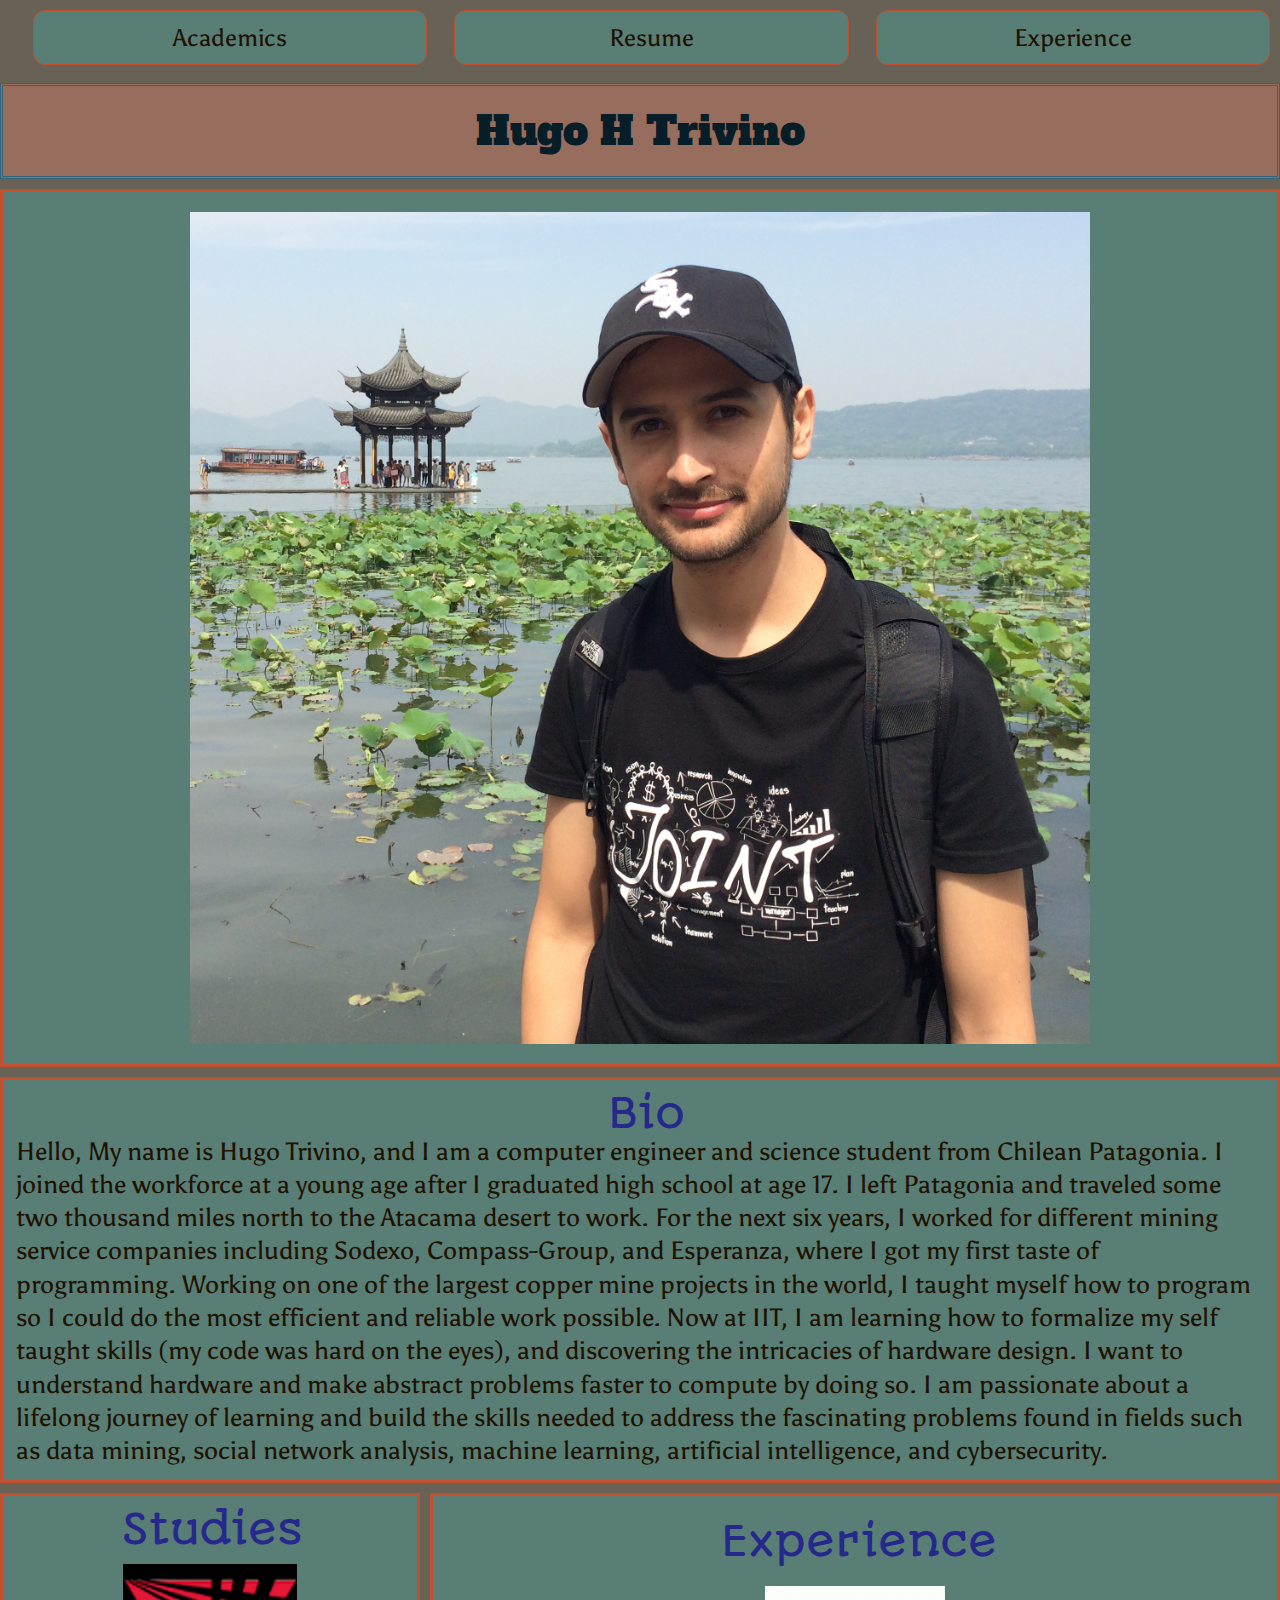
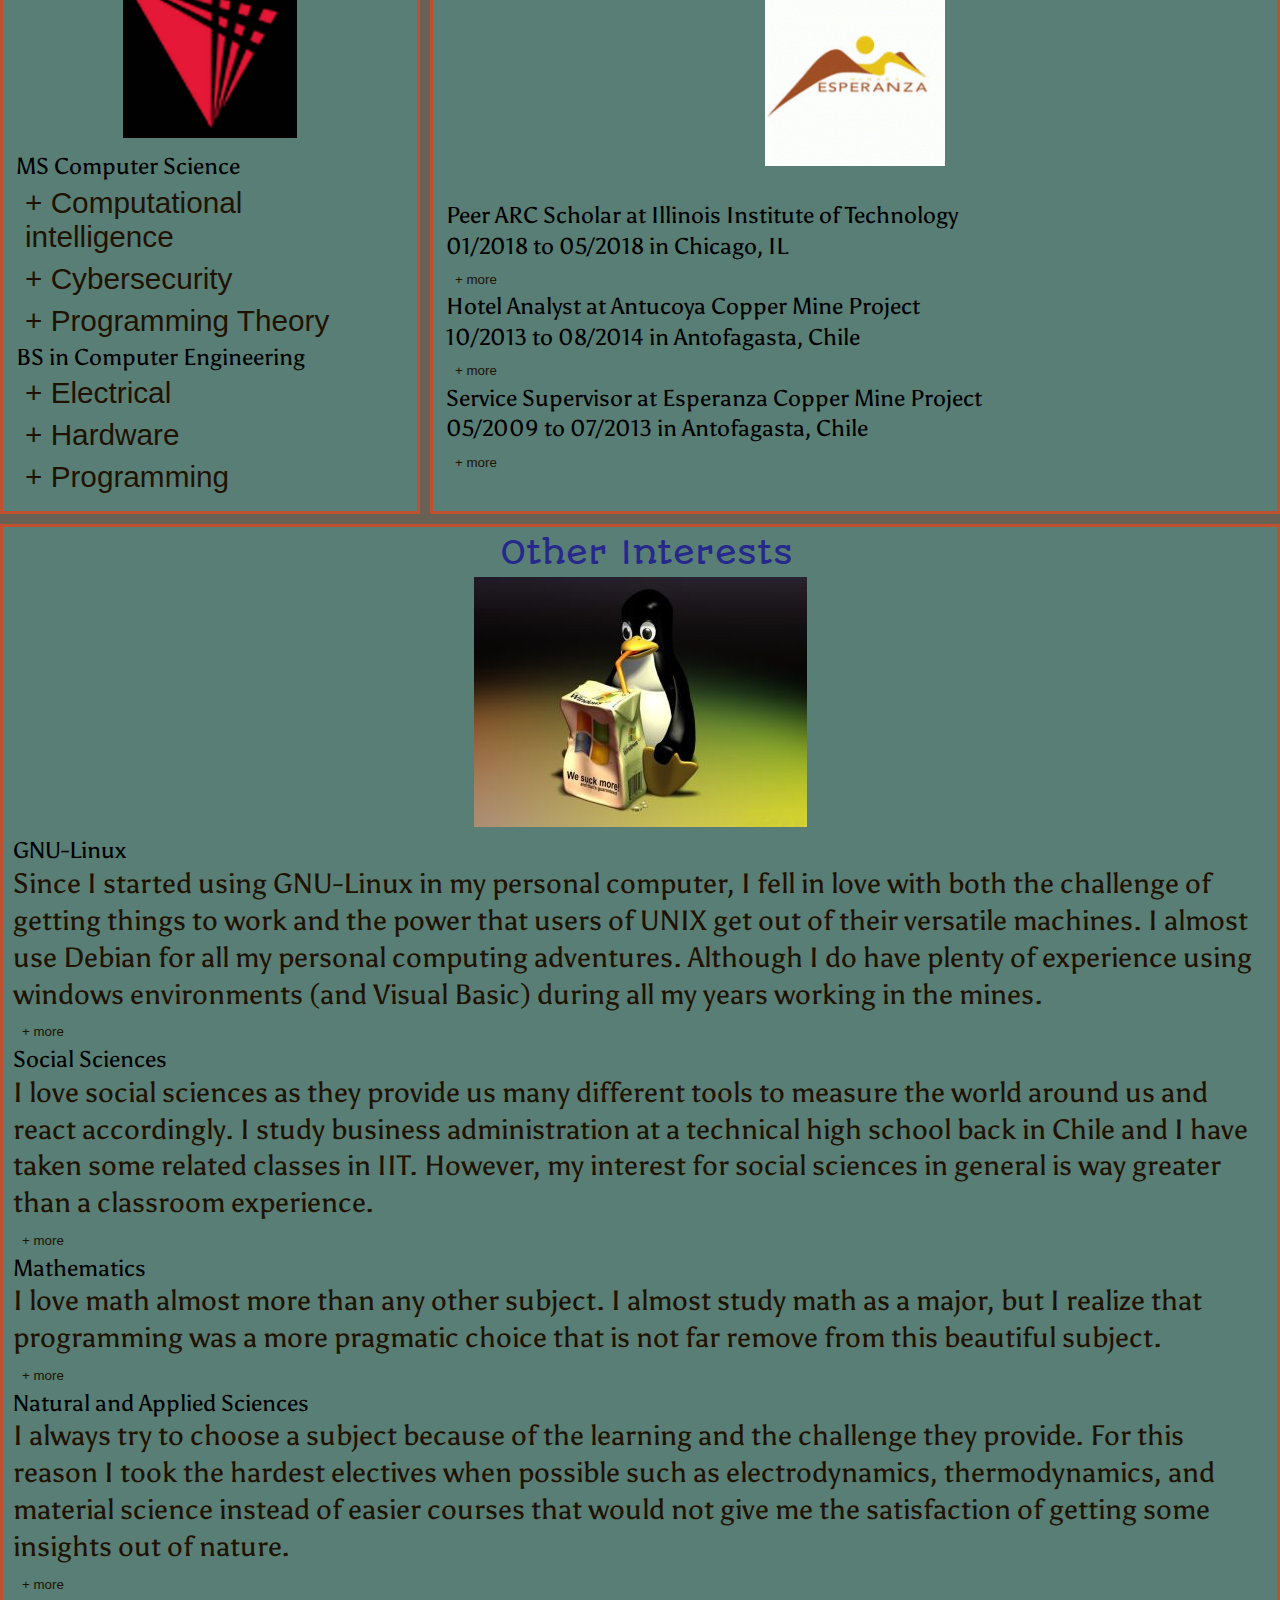
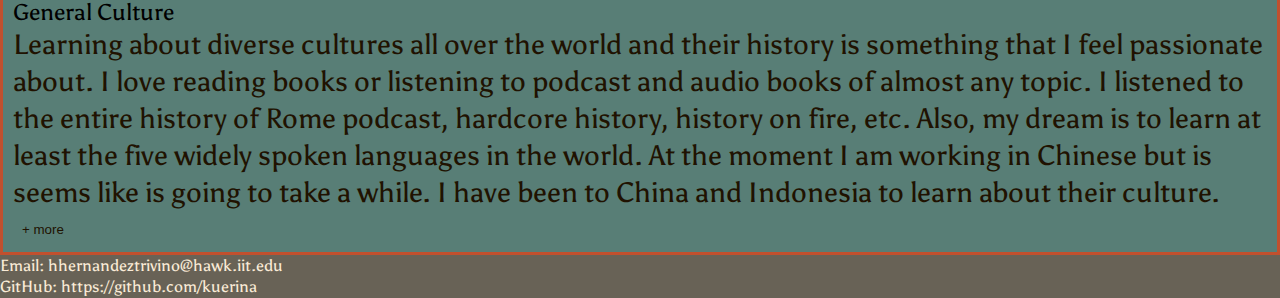
<file: index.html>
<!DOCTYPE html >
<html lang="en" id="contenido">
<head>
  <meta charset="utf-8" />
  <title>Hugo H Trivino</title>
  <meta name="viewport" content="width=device-width, initial-scale=1.0,shrink-to-fit=no" />
  <link rel="stylesheet" type="text/css" media="screen" href="screen.css" />
  <link href="https://fonts.googleapis.com/css?family=Asul" rel="stylesheet" />
  <link href="https://fonts.googleapis.com/css?family=Autour+One"
  rel="stylesheet" />
  <link href="https://fonts.googleapis.com/css?family=Alfa+Slab+One"
  rel="stylesheet" />
</head>
<body>
        <header>
                <nav id="navigation">
                    <ul>
                        <li><a id="nav-abo" href="academics/">Academics</a></li>
                        <li><a id="nav-pro" href="#resume">Resume</a></li>
                        <li><a id="nav-con" href="experience/">Experience</a></li>
                    </ul>
                </nav>
            </header>
    <main >
      <h1 > Hugo H Trivino </h1>    
    </main>  
  <article id="resume">
    <section id="biopic">
      <img src="westlake.jpg" alt="Picture in Hangzhou" id="biopicture" />
    </section>
    <section id="bio"> 
      <h2>Bio</h2>
      <p>
        Hello, My name is Hugo Trivino, and I am a computer engineer and science
        student from Chilean Patagonia. I joined the workforce at a young age
        after I graduated high school at age 17. I left Patagonia and traveled
        some two thousand miles north to the Atacama desert to work. For the
        next six years, I worked for different mining service companies
        including Sodexo, Compass-Group, and Esperanza, where I got my first
        taste of programming. Working on one of the largest copper mine projects
        in the world, I taught myself how to program so I could do the most
        efficient and reliable work possible. Now at IIT, I am learning how to
        formalize my self taught skills (my code was hard on the eyes), and
        discovering the intricacies of hardware design. I want to understand
        hardware and make abstract problems faster to compute by doing so. I am
        passionate about a lifelong journey of learning and build the skills
        needed to address the fascinating problems found in fields such as data
        mining, social network analysis, machine learning, artificial
        intelligence, and cybersecurity.  
      </p>
    </section>
    <section id="studies">
      <h2>Studies</h2>
        <img src="iit.jpg" alt="Logo of school" id="school-logo" />
        <ol id="study-list">
          <li>MS Computer Science</li>
          <li>
            <button class="collapsible">+ Computational intelligence</button>
            <ul class="content">
                <li>Data Mining</li>
                <li>Online network analysis</li>
                <li>Machine Learning</li>
                <li>Natural language processing</li>
                <li>Engineering electronics</li>
            </ul>
            <button class="collapsible">+ Cybersecurity</button>
            <ul class="content">
                <li>Computer Networks</li>
                <li>Advanced Computer Security</li>
            </ul>
            <button class="collapsible">+ Programming Theory</button>
            <ul class="content">
                <li>Theory of computation</li>
                <li>Advance designed and analysis of algorithms</li>
                <li>Parallel and Distributed Processing</li>
            </ul>
          </li>
          <li>BS in Computer Engineering</li>
          <li>
              <button class="collapsible">+ Electrical</button>
              <ul class="content">
                  <li>Circuit analysis I</li>
                  <li>Circuit analysis II</li>
                  <li>Digital systems series</li>
                  <li>Electrodynamics</li>
                  <li>Engineering electronics</li>
              </ul>
              <button class="collapsible">+ Hardware</button>
              <ul class="content">
                  <li>Digital Systems</li>
                  <li>Digital Computers and Computing</li>
                  <li>Microcomputers and Embedded Computing Systems</li>
                  <li>Computer Organization and Design</li>
                  <li>VLSI Design</li>
              </ul>
              <button class="collapsible">+ Programming</button>
              <ul class="content">
                  <li>Object-Oriented Programming I, II</li>
                  <li>Data Structures and Algorithms</li>
                  <li>Systems Programming</li>
                  <li>Database Organization</li>
                  <li>Introduction to Algorithms</li>
                  <li>Operating Systems</li>
              </ul>
          </li>
        </ol>
    </section>
    <section  id="experience" >
      <h2 >Experience</h2>
      <img src="esperanza.gif" alt="Logo of school" id="esperanza-logo" />
      <ol>
        <li>Peer ARC Scholar at Illinois Institute of Technology
            <pre></pre>01/2018 to 05/2018 in Chicago, IL
          <button class="collapsible">+ more</button>
          <ul class="content">
              <li>Tutoring electrical and computer engineer students in topics such as circuit analysis, digital systems design, and computer architecture.</li>
              <li>Tutoring computer science students in topics such as data
              structures, system programming, object-oriented programming, etc.</li>
          </ul>
        </li>
        <li>Hotel Analyst at Antucoya Copper Mine Project 
          <pre></pre>10/2013 to 08/2014 in Antofagasta, Chile    
            <button class="collapsible">+ more</button>
            <ul class="content">
                <li>Analyzed the processes required to manage a mining camp for over four thousand workers and coded as a solo programmer an innovative solution using Visual Basic. The application created manage transactions, documentation and billing for over fifty different client companies. This application still in use today.</li>
                <li>Program application also helped control documentation flow to manage the monthly bills, as well as the hotel management system during Antucoya copper mine project.</li>
                <li>Worked in a camp with over 4,000 workers and over fifty different firms, and calculated bills for each firm for hospitality services.</li>
                <li>Worked in conjunction with labor relations and human resources departments of over fifty companies to coordinate occupation during project</li>
            </ul>
        </li>
        <li>Service Supervisor at Esperanza Copper Mine Project
            <pre></pre>05/2009 to 07/2013 in Antofagasta, Chile    
            <button class="collapsible">+ more</button>
            <ul class="content">
                <li>Audit contractual partner company and applying fines when contract was breached.</li>
                <li>Effective decision making under pressure in plant shutdown contingency in which about 1200 extra workers needed services in a timely manner.</li>
                <li>Collaborate in the reception of new installations creating and reviewing a checklist of legal and practical requirements.</li>
                <li>Coordinate and supervise food services for a population of
                up to five four thousand workers.</li>
                <li>Authorize payments and coordinate services in the areas of transportation, food, maintenance, and cleaning of installations of the mine camp.</li>
            </ul>
        </li>
      </ol>
    </section>
    <section  id="skills">
      <h2>Other Interests</h2>
      <img src="linux.jpg" alt="Logo of school" id="linux-logo" />
      <ol>
          <li>GNU-Linux
              <p>Since I started using GNU-Linux in my personal computer, I fell
              in love with both the challenge of getting things to work and the
              power that users of UNIX get out of their versatile machines. I
              almost use Debian for all my personal computing adventures.
              Although I do have plenty of experience using windows environments
              (and Visual Basic) during all my years working in the mines.
              </p>
              <button class="collapsible">+ more</button>
              <ul class="content">
                  <li>Course: System Programming</li>
                  <li>Course: Operating Systems</li>
                  <li>Experience: Just using it everyday</li>
              </ul>
            </li>
          <li>Social Sciences 
            <p>I love social sciences as they provide us many different tools to
            measure the world around us and react accordingly. I study business
            administration at a technical high school back in Chile and I have
            taken some related classes in IIT. However, my interest for social
            sciences in general is way greater than a classroom experience.
            </p>
            <button class="collapsible">+ more</button>
            <ul class="content">
                <li>Course: Introduction to Economics</li>
                <li>Course: Regional Economical Development</li>
                <li>Course: Social Inequality</li>
            </ul>
          </li>
          <li>Mathematics
              <p>I love math almost more than any other subject. I almost study
              math as a major, but I realize that programming was a more
              pragmatic choice that is not far remove from this beautiful
              subject.
              </p>
              <button class="collapsible">+ more</button>
              <ul class="content">
                  <li>Course: Differential Calculus</li>
                  <li>Course: Integral Calculus</li>
                  <li>Course: Differential Equations</li>
                  <li>Course: Multivariate Calculus</li>
                  <li>Course: Discrete Mathematics</li>
                  <li>Course: Probability and Statistics for Engineers</li>
                  <li>Course: Matrix Algebra and Complex Variables</li>
              </ul>
          </li>
          <li><h3>Natural and Applied Sciences</h3>
              <p>I always try to choose a subject because of the learning and the
              challenge they provide. For this reason I took the hardest electives when
              possible such as electrodynamics, thermodynamics, and material
              science instead of easier courses that would not give me the
              satisfaction of getting some insights out of nature.
              </p>
              <button class="collapsible">+ more</button>
              <ul class="content">
                  <li>Course: Material Science</li>
                  <li>Course: General Chemistry</li>
                  <li>Course: Thermodynamics</li>
                  <li>Course: Mechanics</li>
                  <li>Course: Electricity and Magnetism</li>
                  <li>Course: Modern Physics</li>
                  <li>Course: Electrodynamics</li>
              </ul>
          </li>
          <li>General Culture 
              <p>Learning about diverse cultures all over the world and their
              history is something that I feel passionate about. I love reading
              books or listening to podcast and audio books of almost any topic.
              I listened to the entire history of Rome podcast, hardcore
              history, history on fire, etc. Also, my dream is to learn at least
              the five widely spoken languages in the world. At the moment I am
              working in Chinese but is seems like is going to take a while. I
              have been to China and Indonesia to learn about their culture.
              </p>
              <button class="collapsible">+ more</button>
              <ul class="content">
                  <li>Course: Introduction to Chinese Language (in China)</li>
                  <li>Course: Intensive Chinese Language Program (In China)</li>
                  <li>Course: Chinese Culture (In China)</li>
                  <li>Language: Native In Spanish</li>
              </ul>
            </li>
        </ol>
    </section>
    <script src="./main.js" ></script>
  </article>
  <footer>
    <li>Email: hhernandeztrivino@hawk.iit.edu </li>
    <li>GitHub: https://github.com/kuerina </li>
  </footer>
</body>
</html>
</file>
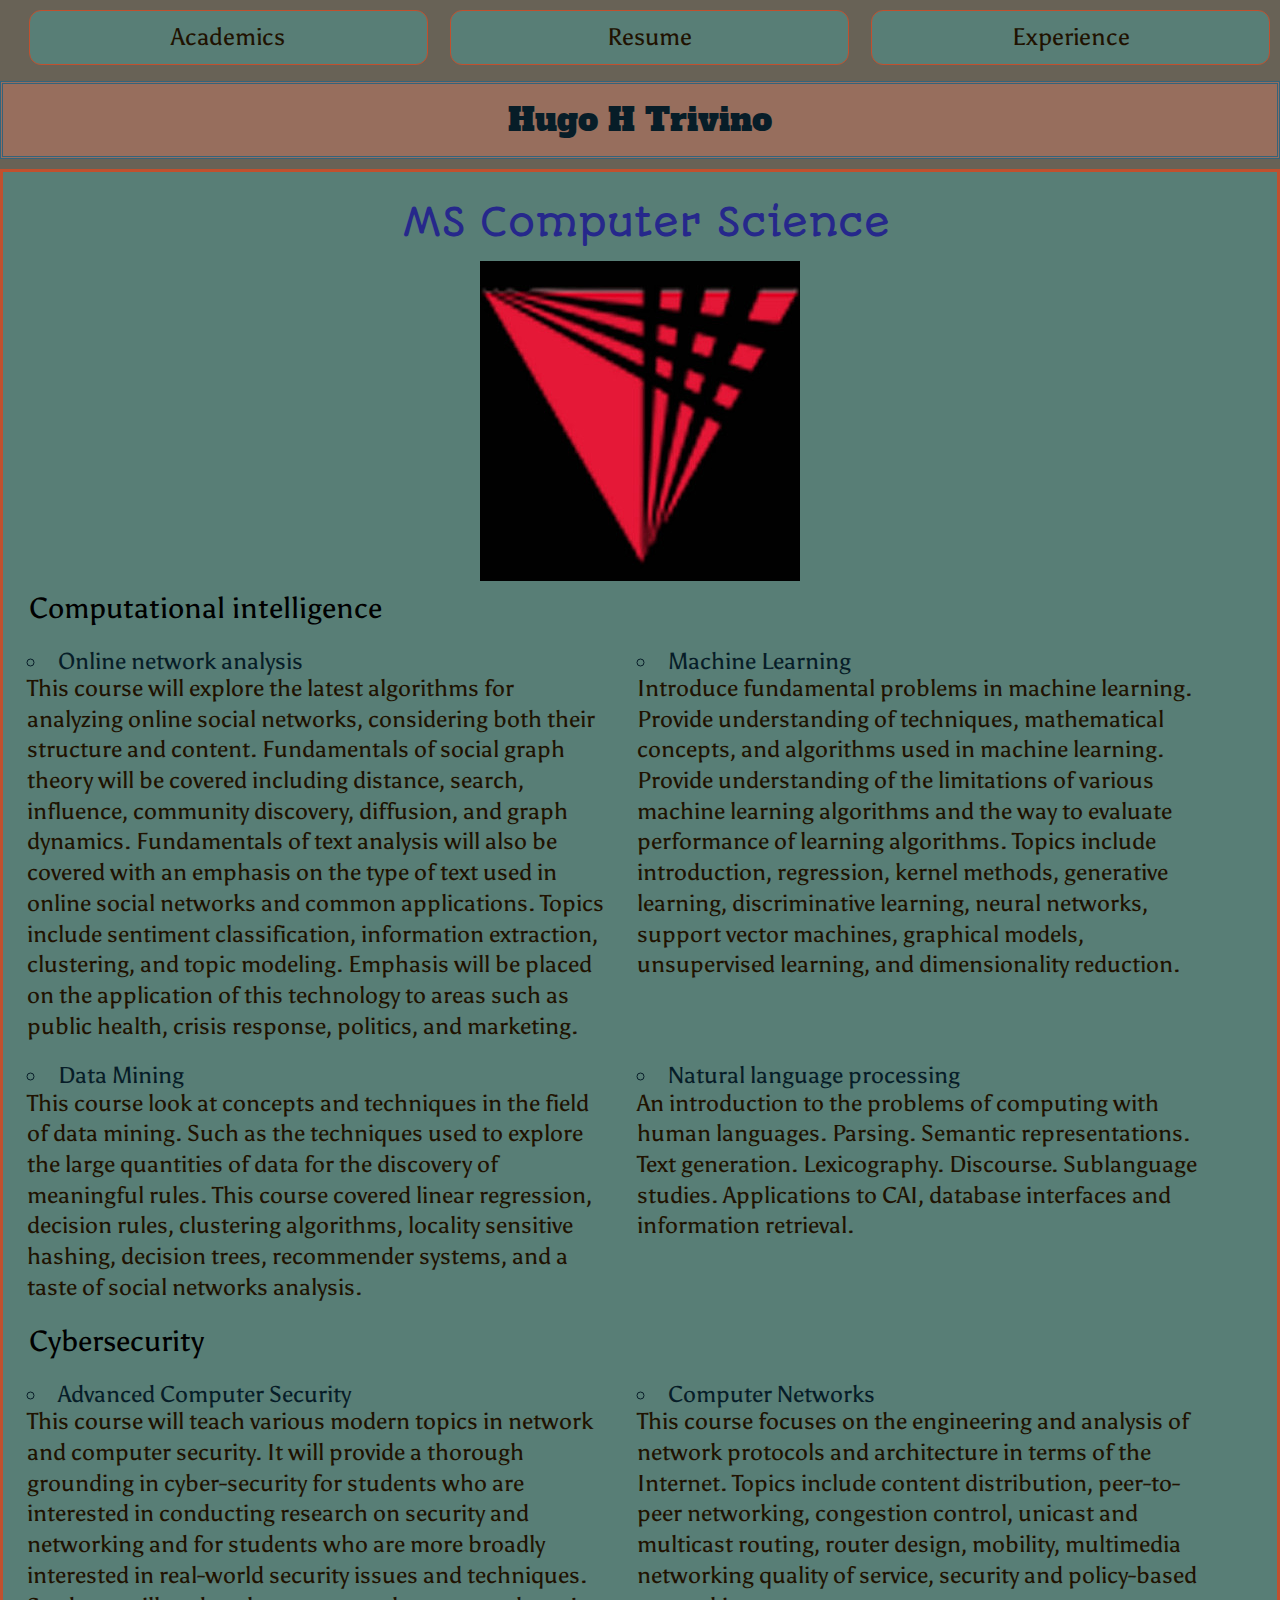
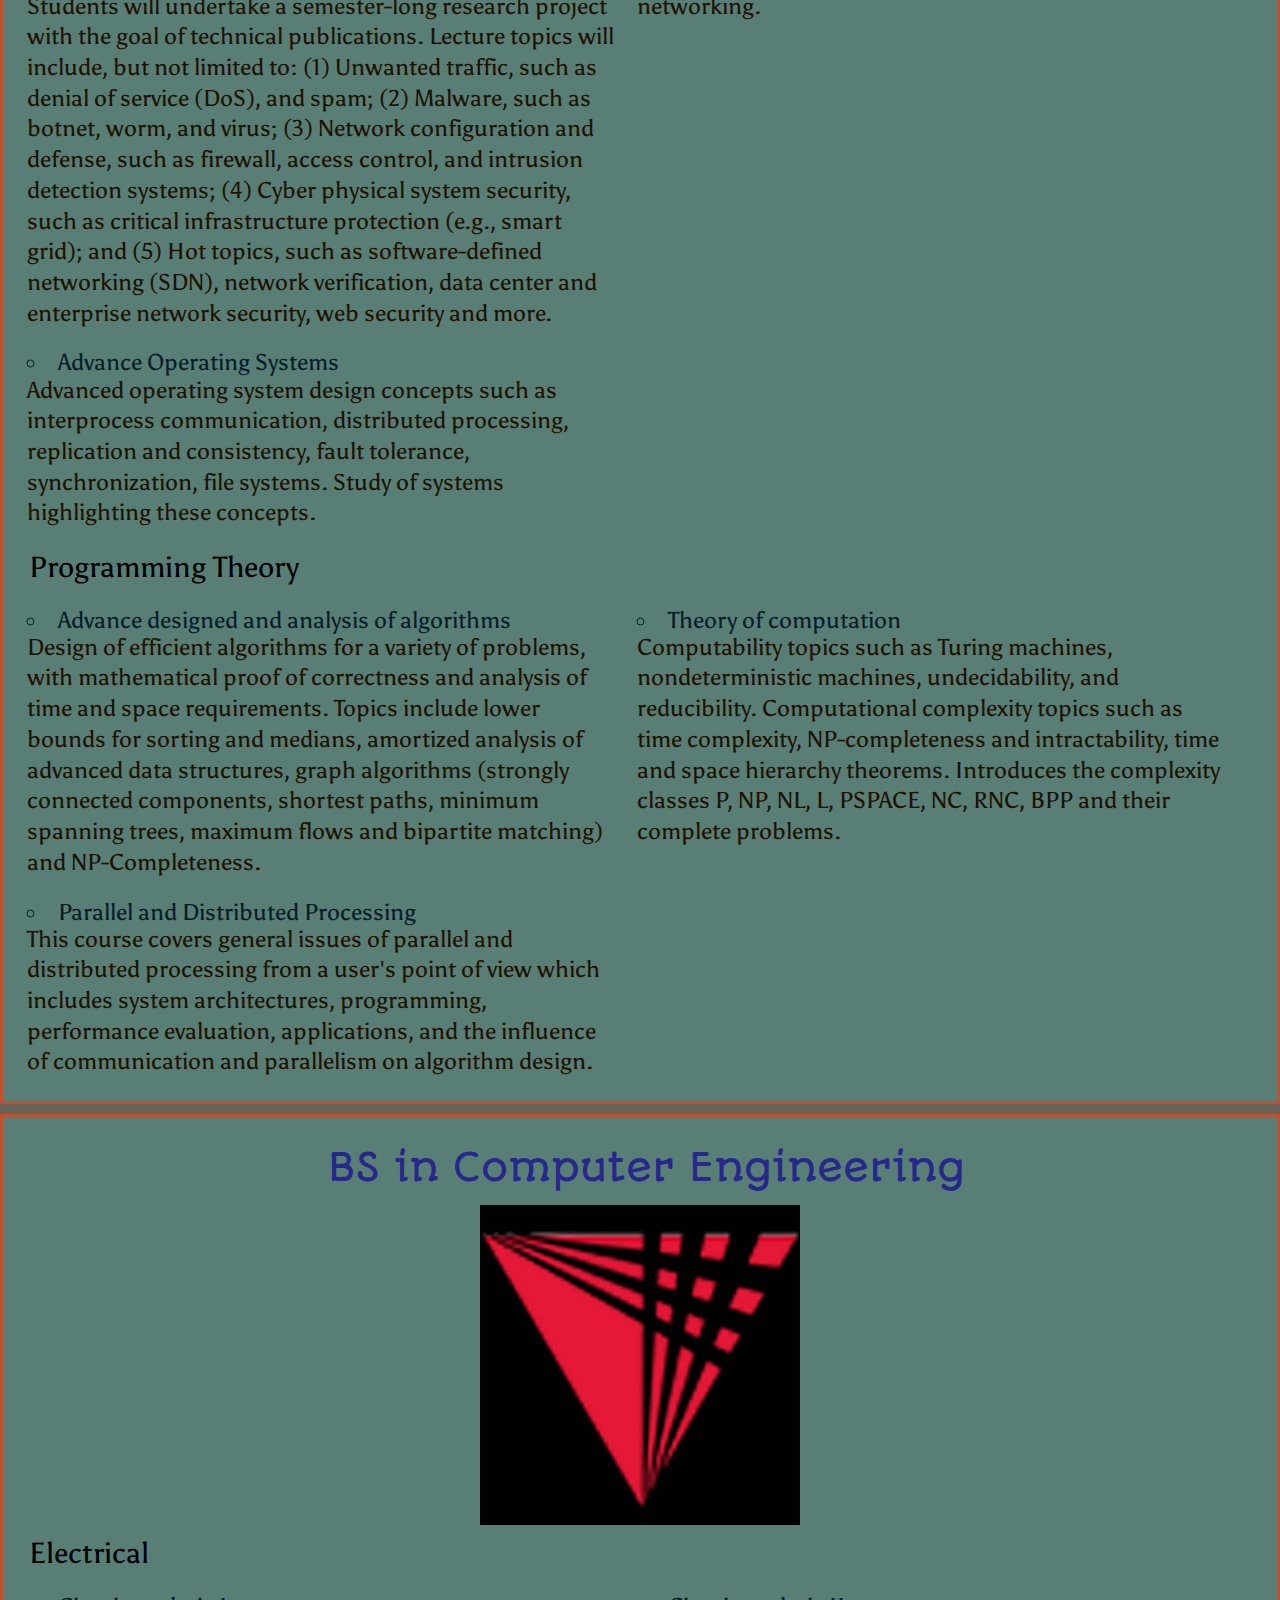
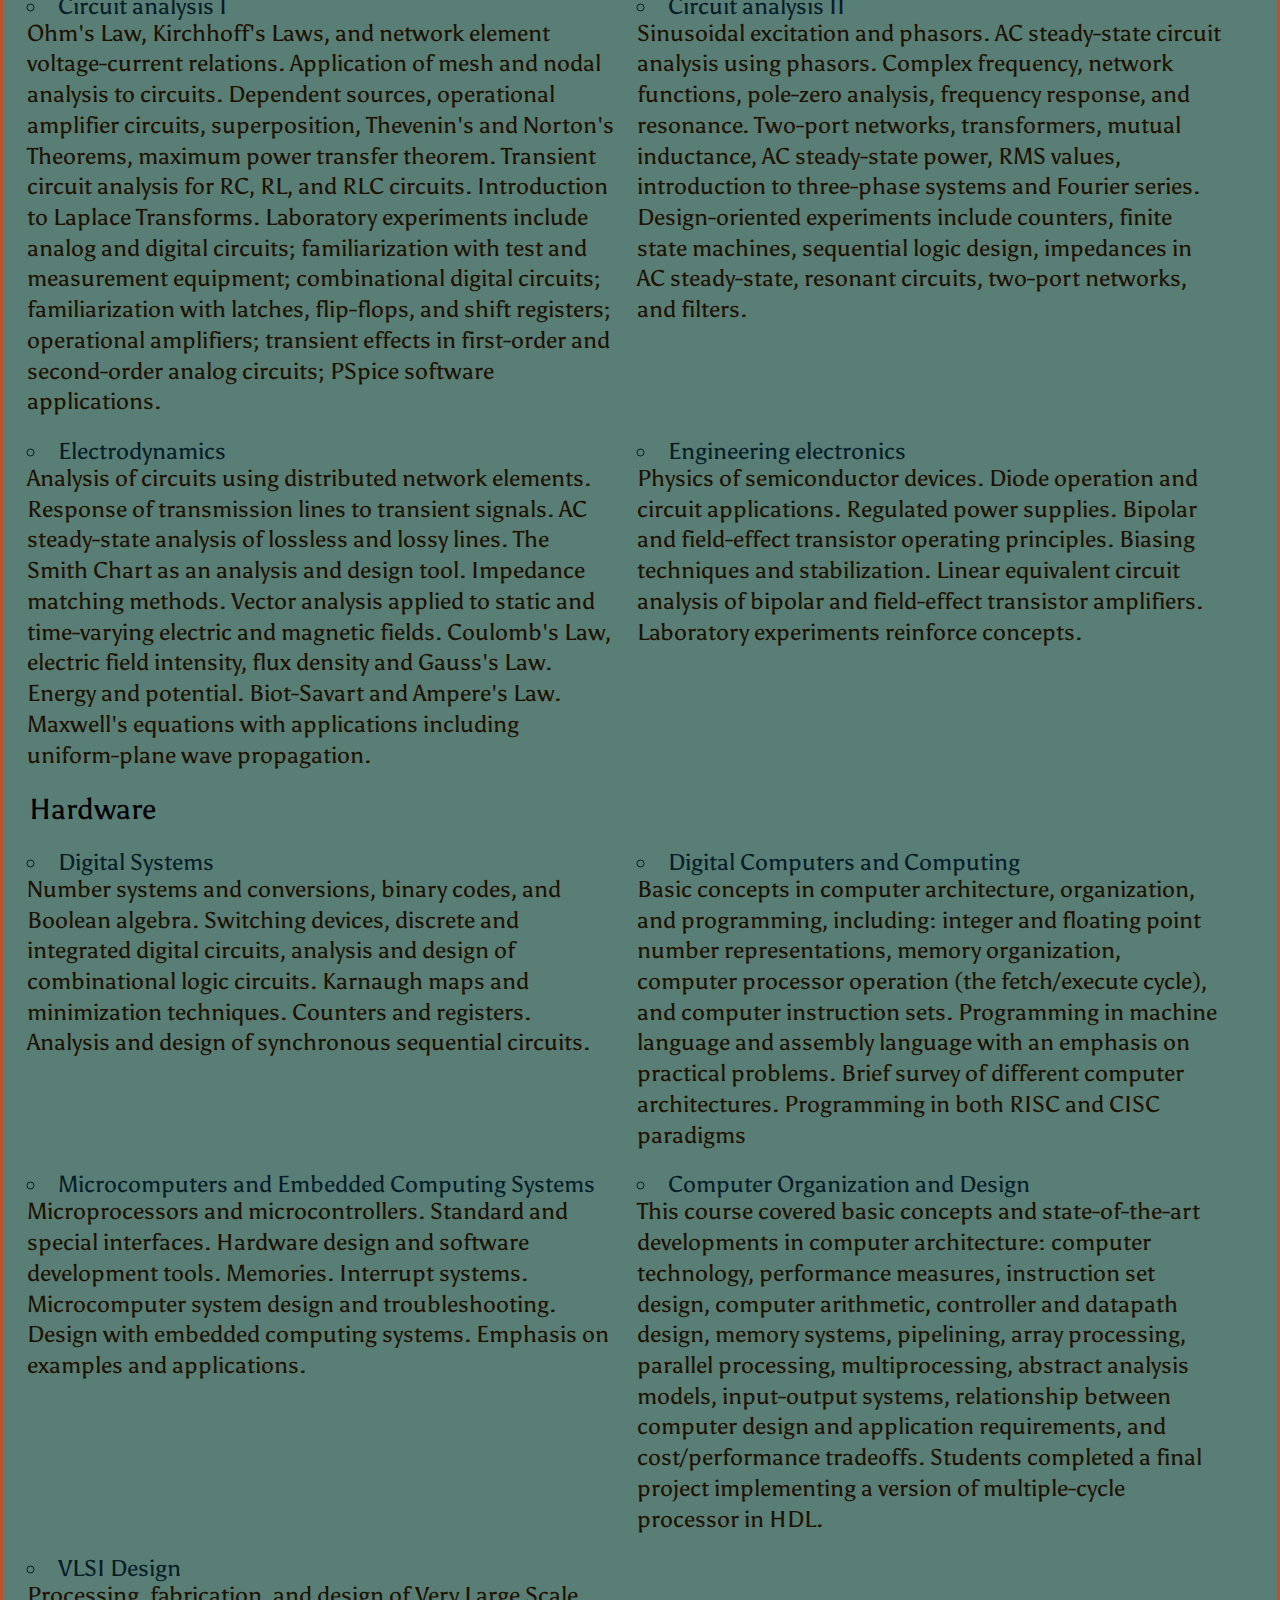
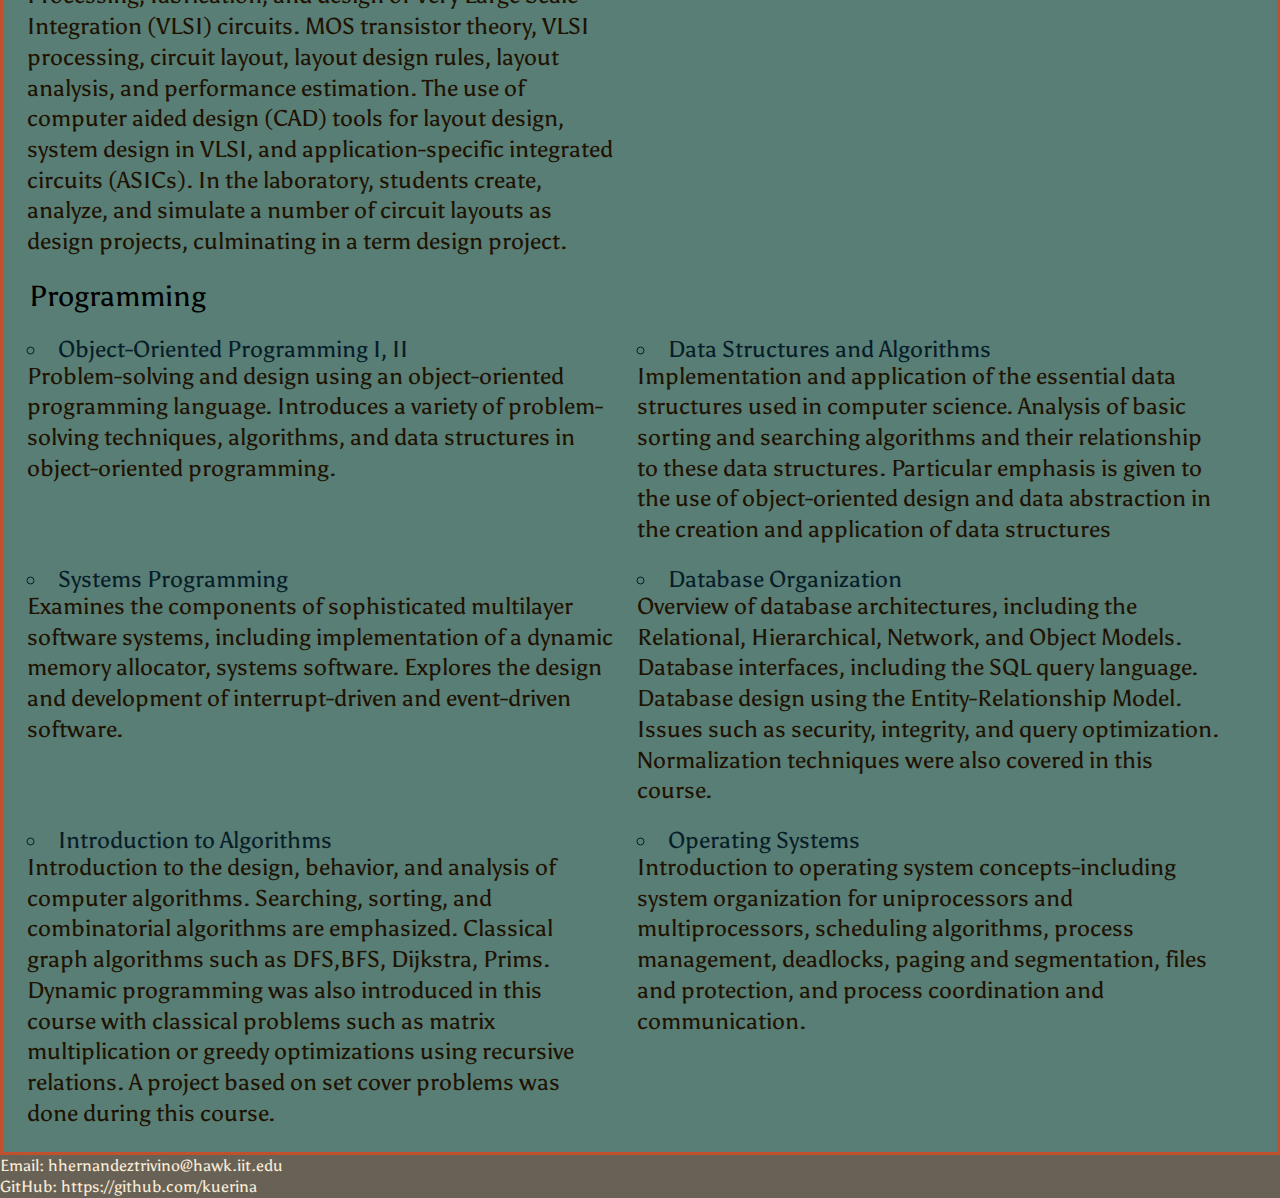
<file: academics/index.html>
<!DOCTYPE html >
<html lang="en" id="contenido">
<head>
  <meta charset="utf-8" />
  <title>Hugo H Trivino</title>
  <meta name="viewport" content="width=device-width, initial-scale=1.0,shrink-to-fit=no" />
  <link rel="stylesheet" type="text/css" media="screen" href="screen.css" />
  <link href="https://fonts.googleapis.com/css?family=Asul" rel="stylesheet" />
  <link href="https://fonts.googleapis.com/css?family=Asul" rel="stylesheet" />
  <link href="https://fonts.googleapis.com/css?family=Autour+One"
  rel="stylesheet" />
  <link href="https://fonts.googleapis.com/css?family=Alfa+Slab+One"
  rel="stylesheet" />
</head>
<body>
    <header>
        <nav id="navigation">
            <ul>
                <li><a id="nav-abo" href="#content">Academics</a></li>
                <li><a id="nav-pro" href="../">Resume</a></li>
                <li><a id="nav-con" href="../experience/">Experience</a></li>
            </ul>
        </nav>
    </header>
    <main >
      <h1 > Hugo H Trivino </h1>    
    </main>  
  <article id="resume">

    <section id="masters">
            <h2>MS Computer Science</h2>
            <img src="iit.jpg" alt="Logo of school" class="school-logo" />
            <h3>Computational intelligence</h3>
            <ul class="content">
                <li>Online network analysis
                    <p>This course will explore the latest algorithms for analyzing online social networks, considering both their structure and content. Fundamentals of social graph theory will be covered including distance, search, influence, community discovery, diffusion, and graph dynamics. Fundamentals of text analysis will also be covered with an emphasis on the type of text used in online social networks and common applications. Topics include sentiment classification, information extraction, clustering, and topic modeling. Emphasis will be placed on the application of this technology to areas such as public health, crisis response, politics, and marketing.</p>
                </li>
                <li>Machine Learning
                    <p>Introduce fundamental problems in machine learning. Provide understanding of techniques, mathematical concepts, and algorithms used in machine learning. Provide understanding of the limitations of various machine learning algorithms and the way to evaluate performance of learning algorithms. Topics include introduction, regression, kernel methods, generative learning, discriminative learning, neural networks, support vector machines, graphical models, unsupervised learning, and dimensionality reduction.</p>
                </li>
                <li>Data Mining
                        <p>This course look at concepts
                        and techniques in the field of data mining. Such as the
                        techniques used to explore the large quantities of data for
                        the discovery of meaningful rules. This course covered
                        linear regression, decision rules, clustering algorithms,
                        locality sensitive hashing, decision trees, recommender
                        systems, and a taste of social networks analysis.
                        </p>
                    </li>
                <li>Natural language processing
                    <p>An introduction to the problems of computing with human languages. Parsing. Semantic representations. Text generation. Lexicography. Discourse. Sublanguage studies. Applications to CAI, database interfaces and information retrieval.</p>
                </li>
            </ul>
            <h3>Cybersecurity</h3>
            <ul class="content">
                <li>Advanced Computer Security
                            <p>This course will teach various modern topics in network and computer security. It will provide a thorough grounding in cyber-security for students who are interested in conducting research on security and networking and for students who are more broadly interested in real-world security issues and techniques. Students will undertake a semester-long research project with the goal of technical publications. Lecture topics will include, but not limited to: (1) Unwanted traffic, such as denial of service (DoS), and spam; (2) Malware, such as botnet, worm, and virus; (3) Network configuration and defense, such as firewall, access control, and intrusion detection systems; (4) Cyber physical system security, such as critical infrastructure protection (e.g., smart grid); and (5) Hot topics, such as software-defined networking (SDN), network verification, data center and enterprise network security, web security and more.</p>
                </li>
                <li>Computer Networks
                    <p>This course focuses on the engineering and analysis of network protocols and architecture in terms of the Internet. Topics include content distribution, peer-to-peer networking, congestion control, unicast and multicast routing, router design, mobility, multimedia networking quality of service, security and policy-based networking.</p>
                </li>

                <li>Advance Operating Systems
                        <p>Advanced operating system design concepts such as interprocess communication, distributed processing, replication and consistency, fault tolerance, synchronization, file systems. Study of systems highlighting these concepts.</p>
                </li>
            </ul>
            <h3>Programming Theory</h3>
            <ul class="content">
                    <li>Advance designed and analysis of algorithms
                            <p>
                                    Design of efficient algorithms for a variety of problems, with mathematical proof of correctness and analysis of time and space requirements. Topics include lower bounds for sorting and medians, amortized analysis of advanced data structures, graph algorithms (strongly connected components, shortest paths, minimum spanning trees, maximum flows and bipartite matching) and NP-Completeness.
                            </p>
                        </li>
                <li>Theory of computation
                    <p>Computability topics such as Turing machines, nondeterministic machines, undecidability, and reducibility. Computational complexity topics such as time complexity, NP-completeness and intractability, time and space hierarchy theorems. Introduces the complexity classes P, NP, NL, L, PSPACE, NC, RNC, BPP and their complete problems.</p>
                </li>
                <li>Parallel and Distributed Processing
                    <p>
                            This course covers general issues of parallel and distributed processing from a user's point of view which includes system architectures, programming, performance evaluation, applications, and the influence of communication and parallelism on algorithm design.
                    </p>
                </li>

            </ul>
    </section>
    <section id="bachelors">
            <h2>BS in Computer Engineering</h2>
            <img src="iit.jpg" alt="Logo of school" class="school-logo" />
            <h3>Electrical</h3>
            <ul class="content">
                <li>Circuit analysis I
                  <p>Ohm's Law, Kirchhoff's Laws, and network element voltage-current relations. Application of mesh and nodal analysis to circuits. Dependent sources, operational amplifier circuits, superposition, Thevenin's and Norton's Theorems, maximum power transfer theorem. Transient circuit analysis for RC, RL, and RLC circuits. Introduction to Laplace Transforms. Laboratory experiments include analog and digital circuits; familiarization with test and measurement equipment; combinational digital circuits; familiarization with latches, flip-flops, and shift registers; operational amplifiers; transient effects in first-order and second-order analog circuits; PSpice software applications.</p>
                </li>
                <li>Circuit analysis II
                  <p>Sinusoidal excitation and phasors. AC steady-state
                  circuit analysis using phasors. Complex frequency, network
                  functions, pole-zero analysis, frequency response, and
                  resonance. Two-port networks, transformers, mutual
                  inductance, AC steady-state power, RMS values, introduction
                  to three-phase systems and Fourier series. Design-oriented
                  experiments include counters, finite state machines,
                  sequential logic design, impedances in AC steady-state,
                  resonant circuits, two-port networks, and filters. </p>
                </li>

                <li>Electrodynamics
                  <p>Analysis of circuits using distributed network elements. Response of transmission lines to transient signals. AC steady-state analysis of lossless and lossy lines. The Smith Chart as an analysis and design tool. Impedance matching methods. Vector analysis applied to static and time-varying electric and magnetic fields. Coulomb's Law, electric field intensity, flux density and Gauss's Law. Energy and potential. Biot-Savart and Ampere's Law. Maxwell's equations with applications including uniform-plane wave propagation. </p>
                </li>
                <li>Engineering electronics
                  <p>Physics of semiconductor devices. Diode operation and
                  circuit applications. Regulated power supplies. Bipolar and
                  field-effect transistor operating principles. Biasing
                  techniques and stabilization. Linear equivalent circuit
                  analysis of bipolar and field-effect transistor amplifiers.
                  Laboratory experiments reinforce concepts.
                  </p>
                </li>
            </ul>
            <h3>Hardware</h3>
            <ul class="content">
                <li>Digital Systems
                      <p>Number systems and conversions, binary codes, and
                              Boolean algebra. Switching devices, discrete and
                              integrated digital circuits, analysis and design of
                              combinational logic circuits. Karnaugh maps and
                              minimization techniques. Counters and registers. Analysis
                              and design of synchronous sequential circuits.
                              </p>
                </li>
                <li>Digital Computers and Computing
                      <p>
                              Basic concepts in computer architecture,
                              organization, and programming, including: integer
                              and floating point number representations, memory
                              organization, computer processor operation (the
                              fetch/execute cycle), and computer instruction sets.
                              Programming in machine language and assembly
                              language with an emphasis on practical problems.
                              Brief survey of different computer architectures.
                              Programming in both RISC and CISC paradigms
                        </p>
                </li>
                <li>Microcomputers and Embedded Computing Systems
                    <p>
                          Microprocessors and microcontrollers. Standard and special interfaces. Hardware design and software development tools. Memories. Interrupt systems. Microcomputer system design and troubleshooting. Design with embedded computing systems. Emphasis on examples and applications. 
                    </p>
                </li>
                <li>Computer Organization and Design
                    <p>
                        This course covered basic concepts and
                        state-of-the-art developments in computer
                        architecture: computer technology, performance
                        measures, instruction set design, computer
                        arithmetic, controller and datapath design, memory
                        systems, pipelining, array processing, parallel
                        processing, multiprocessing, abstract analysis
                        models, input-output systems, relationship between
                        computer design and application requirements, and
                        cost/performance tradeoffs. Students completed a
                        final project implementing a version of multiple-cycle
                        processor in HDL. 
                    </p>
                </li>
                <li>VLSI Design
                  <p>Processing, fabrication, and design of Very Large Scale Integration (VLSI) circuits. MOS transistor theory, VLSI processing, circuit layout, layout design rules, layout analysis, and performance estimation. The use of computer aided design (CAD) tools for layout design, system design in VLSI, and application-specific integrated circuits (ASICs). In the laboratory, students create, analyze, and simulate a number of circuit layouts as design projects, culminating in a term design project.</p>
                </li>
            </ul>
            <h3>Programming</h3>
            <ul class="content">
                <li>Object-Oriented Programming I, II
                    <p>Problem-solving and design using an object-oriented programming language. Introduces a variety of problem-solving techniques, algorithms, and data structures in object-oriented programming.</p>
                </li>

                <li>Data Structures and Algorithms
                <p>Implementation and application of the essential data
                structures used in computer science. Analysis of basic sorting
                and searching algorithms and their relationship to these data
                structures. Particular emphasis is given to the use of
                object-oriented design and data abstraction in the creation
                and application of data structures</p>
              </li>
                <li>Systems Programming
                    <p>Examines the components of sophisticated multilayer
                    software systems, including implementation of a dynamic
                    memory allocator, systems
                    software. Explores the design and development of interrupt-driven
                    and event-driven software. 
                    </p>

                </li>

                <li>Database Organization
                    <p>Overview of database architectures, including the
                    Relational, Hierarchical, Network, and Object Models.
                    Database interfaces, including the SQL query language.
                    Database design using the Entity-Relationship Model.
                    Issues such as security, integrity, and query
                    optimization. Normalization techniques were also covered
                    in this course. </p>

                </li>
                <li>Introduction to Algorithms
                    <p>
                          Introduction to the design, behavior, and analysis
                          of computer algorithms. Searching, sorting, and
                          combinatorial algorithms are emphasized. Classical
                          graph algorithms such as DFS,BFS, Dijkstra, Prims.
                          Dynamic programming was also introduced in this
                          course with classical problems such as matrix
                          multiplication or greedy optimizations using
                          recursive relations. A project based on set cover
                          problems was done during this course.
                    </p>

                </li>
                <li>Operating Systems
                    <p>
                          Introduction to operating system concepts-including system organization for uniprocessors and multiprocessors, scheduling algorithms, process management, deadlocks, paging and segmentation, files and protection, and process coordination and communication.
                    </p>

                </li>
            </ul>
    </section>    


    <script src="./main.js" ></script>
  </article>
  <footer>
    <li>Email: hhernandeztrivino@hawk.iit.edu </li>
    <li>GitHub: https://github.com/kuerina </li>
  </footer>
</body>
</html>
</file>
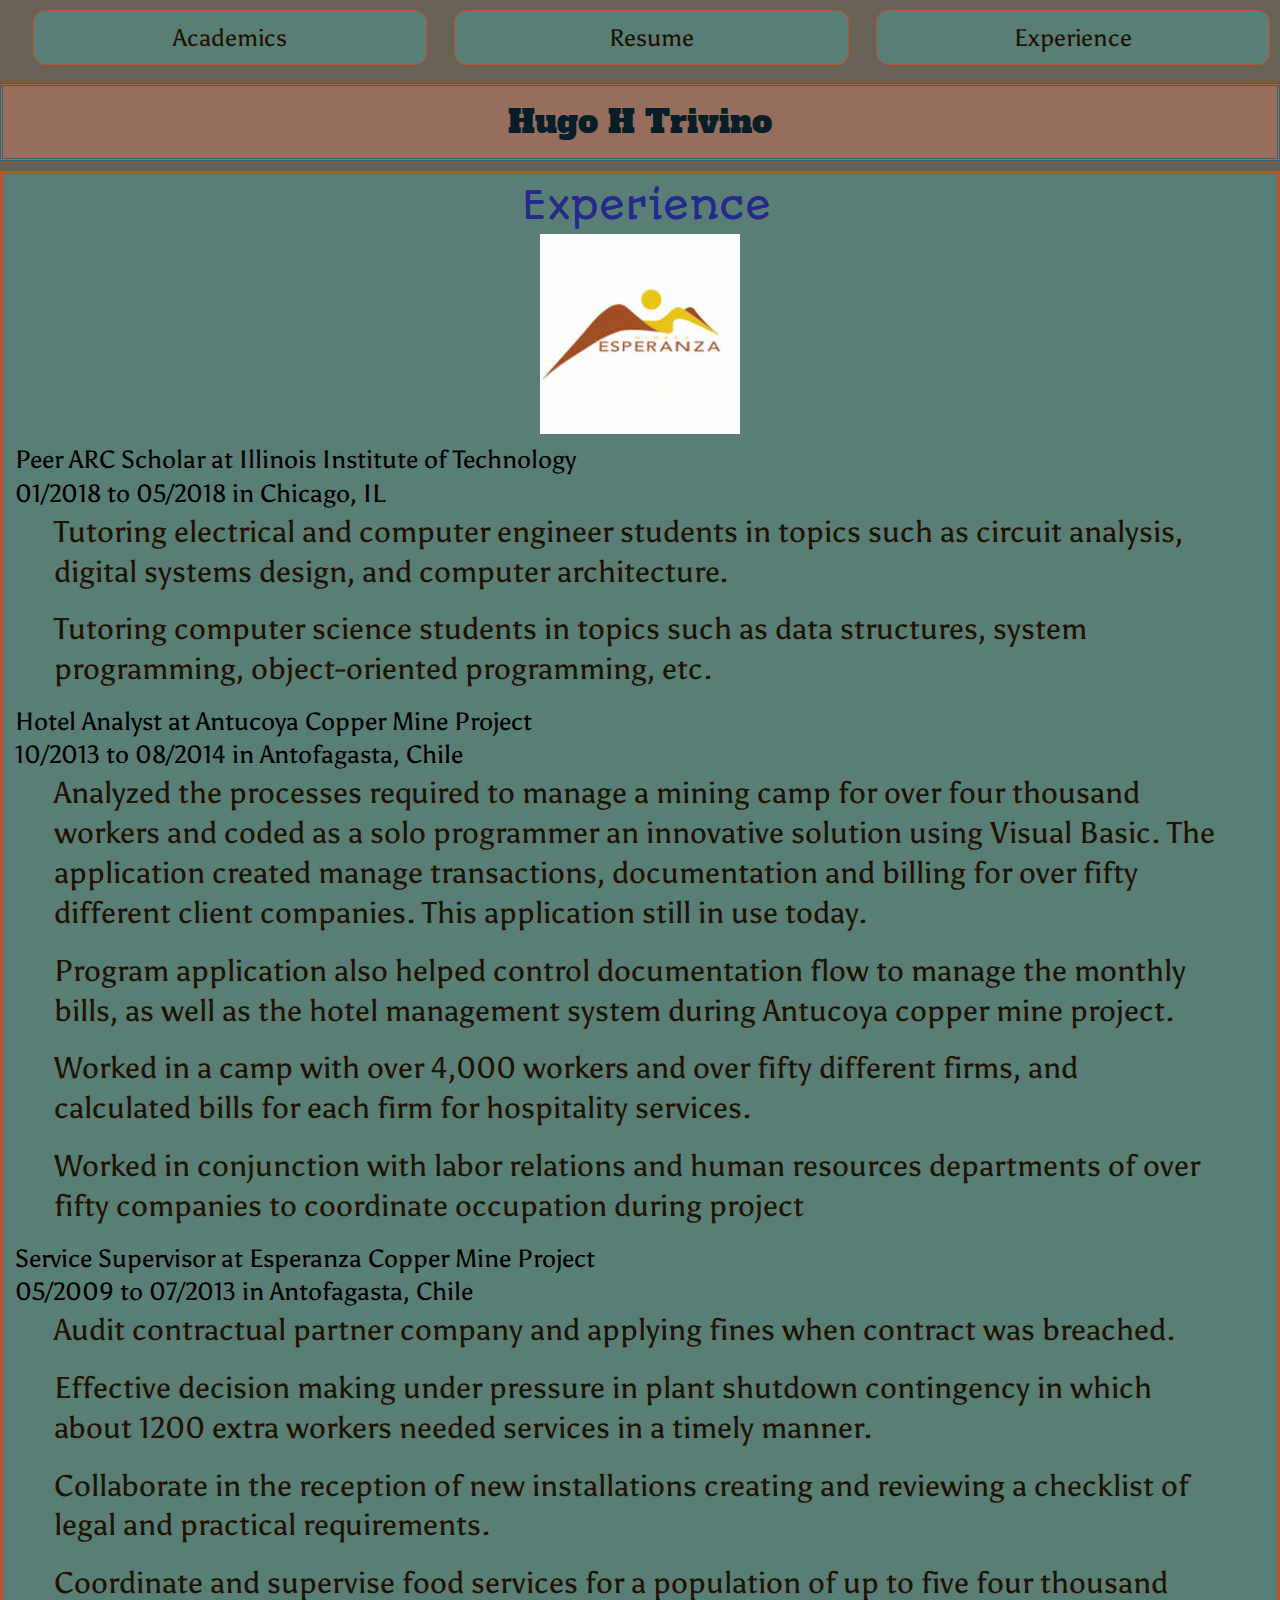
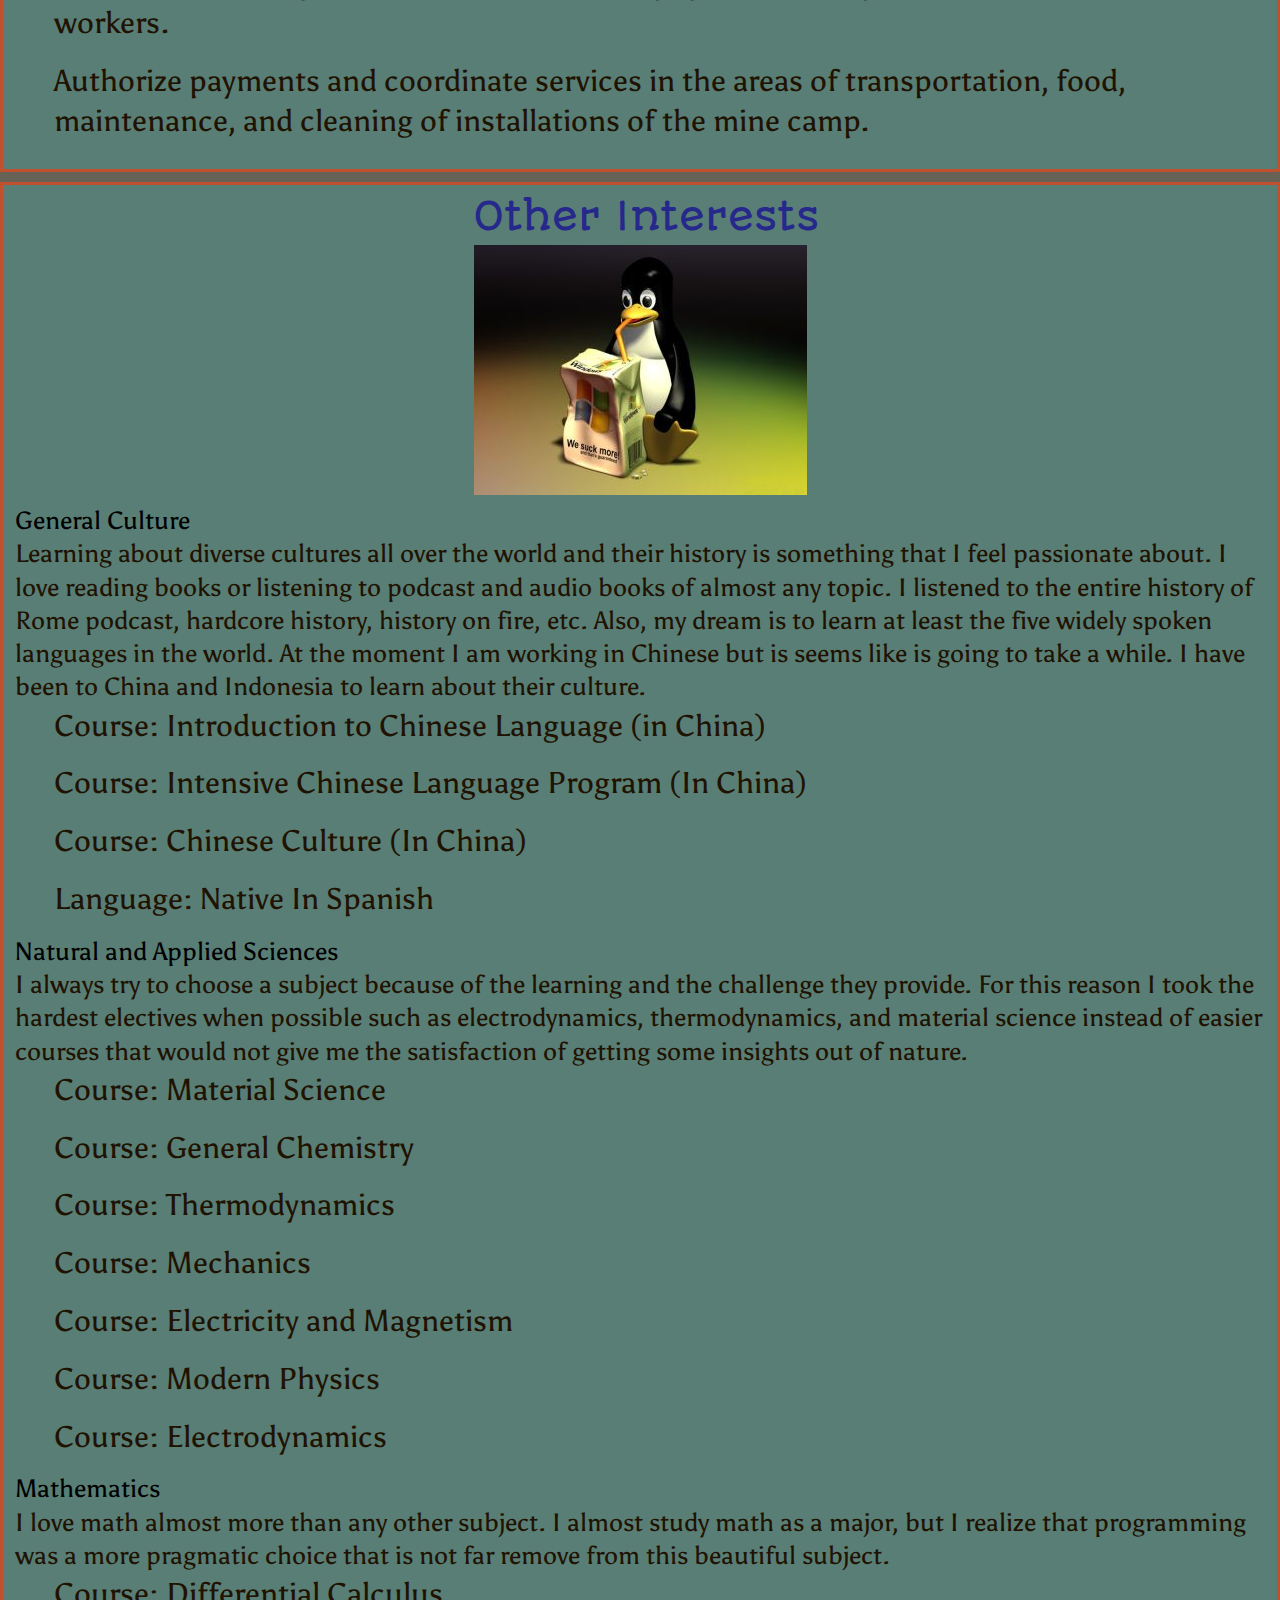
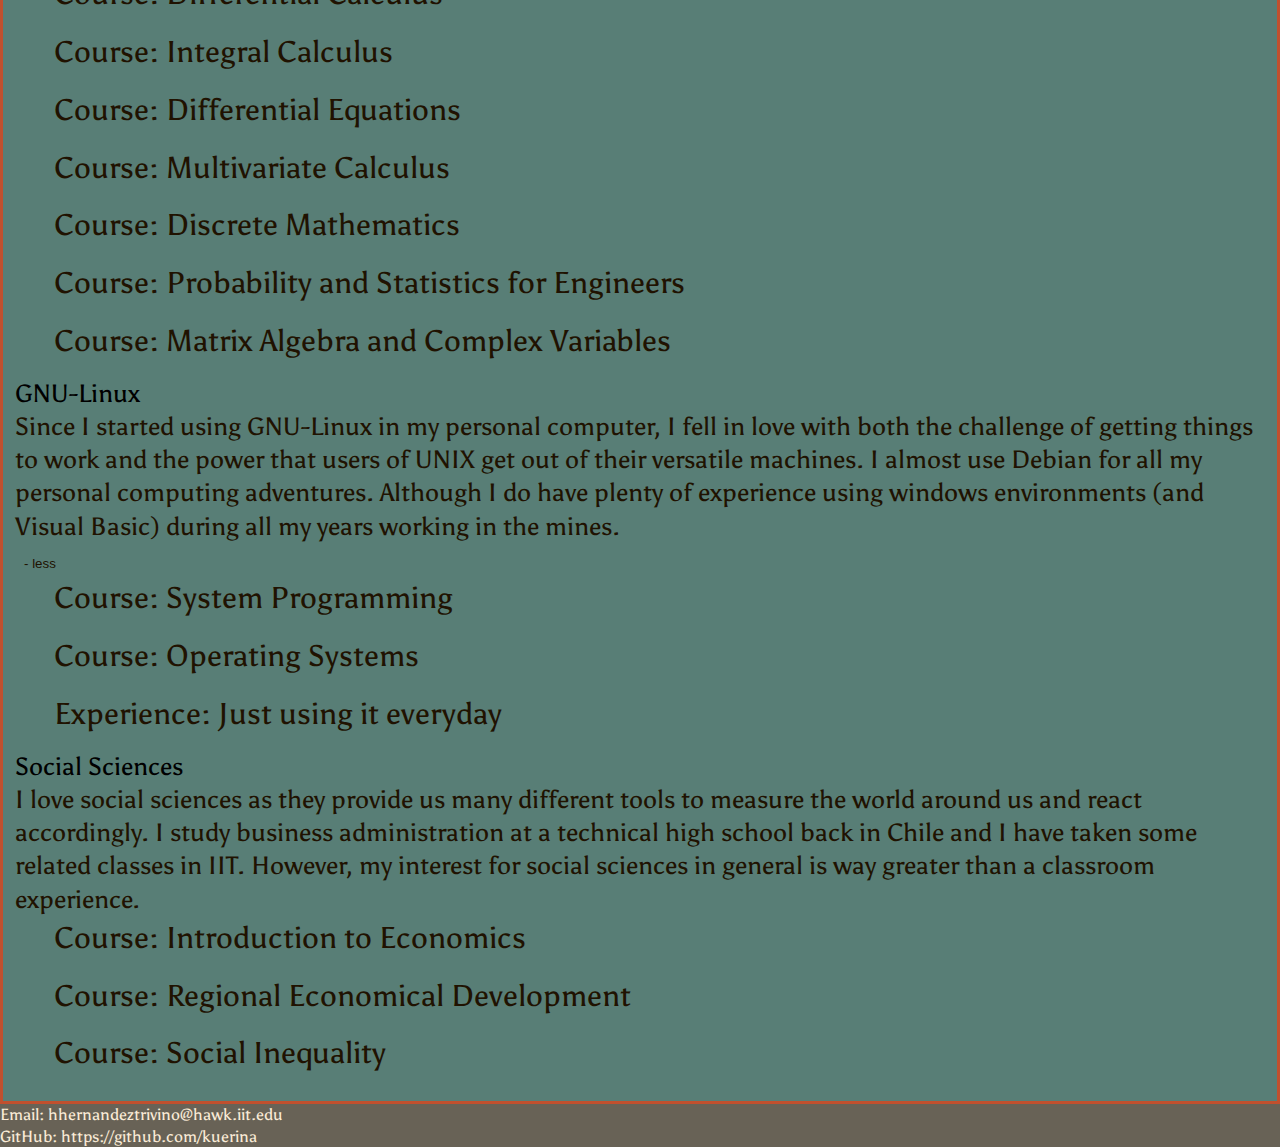
<file: experience/index.html>
<!DOCTYPE html >
<html lang="en" id="contenido">
<head>
  <meta charset="utf-8" />
  <title>Hugo H Trivino</title>
  <meta name="viewport" content="width=device-width, initial-scale=1.0,shrink-to-fit=no" />
  <link rel="stylesheet" type="text/css" media="screen" href="screen.css" />
  <link href="https://fonts.googleapis.com/css?family=Asul" rel="stylesheet" />
  <link href="https://fonts.googleapis.com/css?family=Autour+One"
  rel="stylesheet" />
  <link href="https://fonts.googleapis.com/css?family=Alfa+Slab+One"
  rel="stylesheet" />
</head>
<body>
    <header>
        <nav id="navigation">
            <ul>
                <li><a id="nav-abo" href="../academics/">Academics</a></li>
                <li><a id="nav-pro" href="../">Resume</a></li>
                <li><a id="nav-con" href="#content">Experience</a></li>
            </ul>
        </nav>
    </header>
    <main >
      <h1 > Hugo H Trivino </h1>    
    </main>  
  <article id="resume">

    <section  id="experience" >
      <h2 >Experience</h2>
      <img src="esperanza.gif" alt="Logo of school" id="esperanza-logo" />
      <ol>
        <li>Peer ARC Scholar at Illinois Institute of Technology
            <pre></pre>01/2018 to 05/2018 in Chicago, IL
          <ul class="content">
              <li>Tutoring electrical and computer engineer students in topics such as circuit analysis, digital systems design, and computer architecture.</li>
              <li>Tutoring computer science students in topics such as data
              structures, system programming, object-oriented programming, etc.</li>
          </ul>
        </li>
        <li>Hotel Analyst at Antucoya Copper Mine Project 
          <pre></pre>10/2013 to 08/2014 in Antofagasta, Chile    

            <ul class="content">
                <li>Analyzed the processes required to manage a mining camp for over four thousand workers and coded as a solo programmer an innovative solution using Visual Basic. The application created manage transactions, documentation and billing for over fifty different client companies. This application still in use today.</li>
                <li>Program application also helped control documentation flow to manage the monthly bills, as well as the hotel management system during Antucoya copper mine project.</li>
                <li>Worked in a camp with over 4,000 workers and over fifty different firms, and calculated bills for each firm for hospitality services.</li>
                <li>Worked in conjunction with labor relations and human resources departments of over fifty companies to coordinate occupation during project</li>
            </ul>
        </li>
        <li>Service Supervisor at Esperanza Copper Mine Project
            <pre></pre>05/2009 to 07/2013 in Antofagasta, Chile    

            <ul class="content">
                <li>Audit contractual partner company and applying fines when contract was breached.</li>
                <li>Effective decision making under pressure in plant shutdown contingency in which about 1200 extra workers needed services in a timely manner.</li>
                <li>Collaborate in the reception of new installations creating and reviewing a checklist of legal and practical requirements.</li>
                <li>Coordinate and supervise food services for a population of
                up to five four thousand workers.</li>
                <li>Authorize payments and coordinate services in the areas of transportation, food, maintenance, and cleaning of installations of the mine camp.</li>
            </ul>
        </li>
      </ol>
    </section>
    <section  id="skills">
      <h2>Other Interests</h2>
      <img src="linux.jpg" alt="Logo of school" id="linux-logo" />
      <ol>

          <li>General Culture 
            <p>Learning about diverse cultures all over the world and their
            history is something that I feel passionate about. I love reading
            books or listening to podcast and audio books of almost any topic.
            I listened to the entire history of Rome podcast, hardcore
            history, history on fire, etc. Also, my dream is to learn at least
            the five widely spoken languages in the world. At the moment I am
            working in Chinese but is seems like is going to take a while. I
            have been to China and Indonesia to learn about their culture.
            </p>
            <ul class="content">
                <li>Course: Introduction to Chinese Language (in China)</li>
                <li>Course: Intensive Chinese Language Program (In China)</li>
                <li>Course: Chinese Culture (In China)</li>
                <li>Language: Native In Spanish</li>
            </ul>
          </li>
          <li><h3>Natural and Applied Sciences</h3>
            <p>I always try to choose a subject because of the learning and the
            challenge they provide. For this reason I took the hardest electives when
            possible such as electrodynamics, thermodynamics, and material
            science instead of easier courses that would not give me the
            satisfaction of getting some insights out of nature.
            </p>
            
            <ul class="content">
                <li>Course: Material Science</li>
                <li>Course: General Chemistry</li>
                <li>Course: Thermodynamics</li>
                <li>Course: Mechanics</li>
                <li>Course: Electricity and Magnetism</li>
                <li>Course: Modern Physics</li>
                <li>Course: Electrodynamics</li>
            </ul>
        </li>
          <li>Mathematics
              <p>I love math almost more than any other subject. I almost study
              math as a major, but I realize that programming was a more
              pragmatic choice that is not far remove from this beautiful
              subject.
              </p>
              <ul class="content">
                  <li>Course: Differential Calculus</li>
                  <li>Course: Integral Calculus</li>
                  <li>Course: Differential Equations</li>
                  <li>Course: Multivariate Calculus</li>
                  <li>Course: Discrete Mathematics</li>
                  <li>Course: Probability and Statistics for Engineers</li>
                  <li>Course: Matrix Algebra and Complex Variables</li>
              </ul>
          </li>
          <li>GNU-Linux
            <p>Since I started using GNU-Linux in my personal computer, I fell
            in love with both the challenge of getting things to work and the
            power that users of UNIX get out of their versatile machines. I
            almost use Debian for all my personal computing adventures.
            Although I do have plenty of experience using windows environments
            (and Visual Basic) during all my years working in the mines.
            </p>
            <button class="collapsible">- less</button>
            <ul class="content">
                <li>Course: System Programming</li>
                <li>Course: Operating Systems</li>
                <li>Experience: Just using it everyday</li>
            </ul>
          </li>
        <li>Social Sciences 
          <p>I love social sciences as they provide us many different tools to
          measure the world around us and react accordingly. I study business
          administration at a technical high school back in Chile and I have
          taken some related classes in IIT. However, my interest for social
          sciences in general is way greater than a classroom experience.
          </p>

          <ul class="content">
              <li>Course: Introduction to Economics</li>
              <li>Course: Regional Economical Development</li>
              <li>Course: Social Inequality</li>
          </ul>
        </li>
        </ol>
    </section>
    <script src="./main.js" ></script>
  </article>
  <footer>
    <li>Email: hhernandeztrivino@hawk.iit.edu </li>
    <li>GitHub: https://github.com/kuerina </li>
  </footer>
</body>
</html>
</file>
<file: screen.css>
/* http://meyerweb.com/eric/tools/css/reset/
v2.0 | 20110126
License: none (public domain)
*/
/* stylelint-disable*/
a,abbr,acronym,address,applet,article,aside,audio,b,big,blockquote,body,canvas,caption,center,cite,code,dd,del,details,dfn,div,dl,dt,em,embed,fieldset,figcaption,figure,footer,form,h1,h2,h3,h4,h5,h6,header,hgroup,html,i,iframe,img,ins,kbd,label,legend,li,mark,menu,nav,object,ol,output,p,pre,q,ruby,s,samp,section,small,span,strike,strong,sub,summary,sup,table,tbody,td,tfoot,th,thead,time,tr,tt,u,ul,var,video{margin:0;padding:0;border:0;font:inherit;vertical-align:baseline}article,aside,details,figcaption,figure,footer,header,hgroup,main,menu,nav,section{display:block}html{line-height:1}body{line-height:inherit}ol,ul{list-style:none}blockquote,q{quotes:none}blockquote:after,blockquote:before,q:after,q:before{content:'';content:none}table{border-collapse:collapse;border-spacing:0}
/* stylelint-enable */

/* Begin site styles below */

/* Base style elements */
#contenido {
  background-color: #686256;
  font-family: Asul, sans-serif, "Comic Sans MS", "Comic Sans", cursive;
}
h1 {
  text-align: center;
  position: relative;
  box-align: center;
  border: double;
  border-style: double;
  border-color: #35637A;
  font-size: 2em;
  line-height: 1em;
  padding: 0.625em;
  font-family: "Alfa Slab One", cursive, "New Century Schoolbook", "TeX Gyre Schola", serif;
  font-weight: normal;
  color: #071D28;
  background-color: #b675619a;
};

h3 {
  margin-left: 1%;
  font-family: "Autour One", cursive, "Comic Sans MS", "Comic Sans", cursive;
  color: rgb(107, 134, 63);
  text-align: left;
  font-weight: normal;
}
h2 {
  margin-left: 1%;
  font-family: "Autour One", cursive, "Comic Sans MS", "Comic Sans", cursive;
  color: rgb(38, 40, 139);
  text-align: center;
  font-weight: normal;
  align-self: center;
  font-size: 2em ;/* twice size 2/3 */
  line-height: 1em;/*  1/3 */
}
p {
  font-size: 1.2em;
  line-height: 1.333em;
  font-family: Asul, sans-serif, "Comic Sans MS", "Comic Sans", cursive;
  color: #201201;
}
nav ul {
  display: flex;
  list-style-type: none;
  padding: 0.5em;
  flex-direction: row;
  flex-wrap: wrap;

}
nav li {
  flex: 1 2 auto;
  float: unset;
  width: 100%;
  list-style-type: none;
}
nav a {
  padding: 0.6111111111em;
  background: #587e76;
  border: 1px solid #c1502e;
  border-radius: 0.5em;
  color: #201201;
  display: block;
  text-align: center;
  text-decoration: none;
  font-size: x-large;
}
nav a:hover {
  background-color: #c1502e;
}

#resume {
  display: grid;
  grid-template-columns: repeat(1, 1fr);
  grid-gap: 0.625em;
  grid-auto-rows: minmax(6.25em, auto);
  padding-top: 0.625em;
}
#biopic {
  grid-column: 1;
  grid-row: 1;
  background-color: #587e76;
  max-width: unset;/* 29.563em;*/
  padding: 0.625em;
  border: solid;
  border-color: #c1502e;
  align-self: center;
  align-items: center;
}
#bio {
  grid-column: 1;
  grid-row: 2;
  background-color: #587e76;
  max-width: unset;/* 29.563em;*/
  padding: 0.625em;
  border: solid;
  border-color: #c1502e;
  align-self: center;
  font-size: 1.3em;
}
#biopicture {
  margin-left: auto;
  margin-right: auto;
  max-width: 100%;
  align-self: center;
}
#studies {
  background-color: #587e76;
  border: solid;
  border-color: #c1502e;
  display: grid;
  grid-column: 1;
  grid-row: 3;
  grid-template-columns: repeat(1, 1fr);
  grid-gap: 0.625em;
  grid-auto-rows: min-content;
  max-width: unset;/* 29.563em;*/
  padding: 0.625em;
  font-size: 1.3em;
}
#studies h2 {
  grid-column: 1;
  grid-row: 1/2;
  align-content: center;
  align-self: center;
  align-items: center;
}
#school-logo {
  max-width: 40%;
  grid-column: 1;
  margin-left: auto;
  margin-right: auto;
  grid-row: 2/3;
}
#study-list {
  grid-column: 1;
  grid-row: 3/4;
  max-width: unset;
}
ol li {
  list-style-position: inside;
  list-style-type: none;
  line-height: 1.33em;
  font-size: 1.1em;
  column-count: 1;
}
footer li {
  color: antiquewhite;
  line-height: 1.33em;
}
ul li {
  width: 93%;
  list-style-position: inside;
  list-style-type: circle;
  padding: 0.1em;
  font-size: 1.2em;
  color: #201201;
  padding-left: 1.3em;
  padding-bottom: 0.5em;
}
nav ul li {
  list-style-type: none;
}
#experience {
  grid-column: 1;
  grid-row: 4;
  display: grid;
  background-color: #587e76;
  max-width: unset;/* 29.563em;*/
  padding: 0.625em;
  border: solid;
  border-color: #c1502e;
}
#experience h2 {
  grid-column: 1;
  grid-row: 1/2;
  align-content: center;
  align-self: center;
  align-items: center;
}
#esperanza-logo {
  max-width: 40%;
  grid-column: 1;
  margin-left: auto;
  margin-right: auto;
  grid-row: 2/3;
  padding: 0.5em;
}
#skills {
  grid-column: 1;
  grid-row: 5;
  display: grid;
  background-color: #587e76;
  max-width: unset;/* 29.563em;*/
  padding: 0.625em;
  border: solid;
  border-color: #c1502e;
}
#skills h2 {
  grid-column: 1;
  grid-row: 1/2;
  align-content: center;
  align-self: center;
  align-items: center;
}
#linux-logo {
  max-width: 40%;
  grid-column: 1;
  margin-left: auto;
  margin-right: auto;
  grid-row: 2/3;
  padding: 0.5em;
}
.collapsible {
  cursor: pointer;
  border: solid;
  border-color: #587e76d3;
  background-color: #587e76;
  color: #201201;
  width: 100%;
  text-align: left;
}
.active, .collapsible:hover {
  background-color: #c1502e;
}
#studies .collapsible {
  font-size: 1.3em;
}
.content {
  display: none;
  overflow: hidden;
}
.button {
  border: #c1502e;
  background-color: #587e76;
}
@media only screen and (min-width: 32em){
  nav ul {
    display: flex;
    list-style-type: none;
    padding: 0.5em;
    flex-wrap: nowrap;
  }
  nav li {
    flex: 1 1 auto;
    float: left ;
    width: 33.3333%;
    list-style-type: none;
  }
}
@media only screen and (min-width: 50.25em) {
  p {
    font-size: 1.5 em;
  }
  ul li {
    font-size: 1.5 em;
    width: 93%;
    list-style-position: inside;
    list-style-type: circle;
    padding: 0.1em;
    /* font-size: 1em;*/
    padding-left: 1.3em;
    padding-bottom: 0.5em;
  }
  ol li {
    font-size: 1.2 em;
    list-style-position: inside;
    list-style-type: none;
    line-height: 1.33em;
    column-count: 1;
  }
  #resume {
    display: grid;
    grid-template-columns: repeat(3, 1fr);
    grid-auto-rows: minmax(6.25em, auto);
  }
  section {
    border-color: #c1502e;
  }
  #biopic {
    grid-column: 1/4;
    grid-row: 1;
    display: grid;
    max-width: 100%;
    padding: 1.25em;
  }
  #biopicture {
    margin-left: auto;
    margin-right: auto;
    grid-column: 1/2;
    max-width: 100%;
  }
  #bio {
    grid-column: 1/4;
    grid-row: 2;
    max-width: unset;
    padding: 0.625em;
    align-self: center;
    font-size: 1.3em;
  }
  #studies {
    display: grid;
    grid-column: 1/2;
    grid-row: 3;
    grid-template-columns: repeat(1, 1fr);
    grid-gap: 0.625em;
    grid-auto-rows: min-content;
    max-width: unset; /*29.563em;*/
    padding: 0.625em;
  }
  #studies .collapsible {
    font-size: 1.3em;
  }
  #studies h2 {
    grid-column: 1;
    grid-row: 1/2;
    align-content: center;
    align-self: center;
    align-items: center;
  }
  #school-logo {
    max-width: 45%;
    grid-column: 1;
    margin-left: auto;
    margin-right: auto;
    grid-row: 2/3;
  }
  #study-list {
    grid-column: 1;
    grid-row: 3/4;
    max-width: unset;
  }
  footer li {
    color: antiquewhite;
    line-height: 1.33em;
  }

  nav ul li {
    list-style-type: none;
  }
  #experience {
    grid-column: 2/4;
    grid-row: 3;
    display: grid;
    max-width: unset;
    padding: 0.625em;
    font-size: 1.3em;
  }
  #experience h2 {
    grid-column: 1;
    grid-row: 1/2;
    align-content: center;
    align-self: center;
    align-items: center;
  }

  #esperanza-logo {
    max-width: 22%;
    grid-column: 1;
    margin-left: auto;
    margin-right: auto;
    grid-row: 2/3;
    padding: 0.5em;
  }
  #skills {
    grid-column: 1/4;
    grid-row: 4;
    display: grid;
    max-width: unset;
    padding: 0.625em;
  }
  #skills ul li {
    font-size: 1.2em;
  }
  #skills h2 {
    grid-column: 1;
    grid-row: 1/2;
    align-content: center;
    align-self: center;
    align-items: center;
  }
  #linux-logo {
    max-width: 40%;
    grid-column: 1;
    margin-left: auto;
    margin-right: auto;
    grid-row: 2/3;
    padding: 0.5em;
  }
}
@media only screen and (min-width: 58.375em) {
  p {
    font-size: 1.5 em;
  }
  ul li {
    font-size: 1.5 em;
  }
  ol li {
    font-size: 1.2 em;
  }
  h1 {
    font-size: 2.5em;
  }
  #studies {
    max-width: unset;
  }
  #biopicture {
    margin-left: auto;
    margin-right: auto;
    grid-column: 1/2;
    max-width: 56.25em;
  }
  #bio {
    margin-left: auto;
    margin-right: auto;
    font-size: 1.3em;
  }
  #skills ol {
    display: flex;
    flex-wrap: wrap;
    flex-direction: unset;
    font-size: 1.2em;
  }
  #skills ol li {
    flex: 1 1 35em;
    float: left ;
    font-size: 1.2em;
  }
}

@media only screen and (min-width: 120em) {
  p {
    font-size: 1.5 em;
  }
  ol li {
    font-size: 1.2 em;
  }
  ul li {
    font-size: 1.5 em;
  }
  h1 {
    font-size: 2.5em;
  }
  #resume {
    display: grid;
    grid-template-columns: repeat(3, 1fr);
    grid-auto-rows: auto;
  }
  #biopic {
    grid-column: 1/3;
    grid-row: 1/2;
    display: grid;
    max-width: 100%;
    /*padding: 1.25em;*/
  }
  #bio {
    /*height: 43.375em;*/
    grid-column: 3/4;
    grid-row: 1 / 2;
    max-width: unset;
    padding: 1em;
    line-height: 1.5em;
    font-size: 1.33em;
    align-self: center;
    min-height: 95%;
  }
  #biopicture {
    margin-left: auto;
    margin-right: auto;
    grid-column: 1;
    grid-row: 1 / 2;
    max-width: 56.25em;
    align-self: center;
  }
  #studies {
    display: grid;
    grid-column: 1/2;
    grid-row: 2;
    grid-template-columns: repeat(1, 1fr);
    grid-gap: 0.625em;
    grid-auto-rows: min-content;
    max-width: unset;
    padding: 0.625em;
    font-size: 1.3em;
  }
  #studies ul li {
    font-size: 1.3em;
  }
  #studies .collapsible {
    font-size: 1.2em;
  }
  #studies h2 {
    grid-column: 1;
    grid-row: 1/2;
    align-content: center;
    align-self: center;
    align-items: center;
  }
  #school-logo {
    max-width: 45%;
    grid-column: 1;
    margin-left: auto;
    margin-right: auto;
    grid-row: 2/3;
  }
  #study-list {
    grid-column: 1;
    grid-row: 3/4;
    max-width: unset;
  }
  #experience {
    grid-column: 2/4;
    grid-row: 2;
    display: grid;
    background-color: #587e76;
    max-width: unset;
    padding: 0.625em;
    font-size: 1.3em;
  }
  #experience h2 {
    grid-column: 1;
    grid-row: 1/2;
    align-content: center;
    align-self: center;
    align-items: center;
  }
  #esperanza-logo {
    max-width: 22%;
    grid-column: 1;
    margin-left: auto;
    margin-right: auto;
    grid-row: 2/3;
    padding: 0.5em;
  }
  #skills {
    grid-column: 1/4;
    grid-row: 3;
    display: grid;
    max-width: unset;
    padding: 0.625em;

  }
  #skills ol {
    display: flex;
    flex-wrap: wrap;
    flex-direction: unset;
    font-size: 1.3em;
  }
  #skills ol li {
    flex: 1 0 40em;
    float: left ;
    max-width: 31%;
    font-size: 1em;
    padding: 0.5em;
  }
  #skills h2 {
    grid-column: 1;
    grid-row: 1/2;
    align-content: center;
    align-self: center;
    align-items: center;
  }
  #linux-logo {
    max-width: 40%;
    grid-column: 1;
    margin-left: auto;
    margin-right: auto;
    grid-row: 2/3;
    padding: 0.5em;
  }
}
</file>
<file: academics/screen.css>
/* http://meyerweb.com/eric/tools/css/reset/
v2.0 | 20110126
License: none (public domain)
*/
/* stylelint-disable*/
a,abbr,acronym,address,applet,article,aside,audio,b,big,blockquote,body,canvas,caption,center,cite,code,dd,del,details,dfn,div,dl,dt,em,embed,fieldset,figcaption,figure,footer,form,h1,h2,h3,h4,h5,h6,header,hgroup,html,i,iframe,img,ins,kbd,label,legend,li,mark,menu,nav,object,ol,output,p,pre,q,ruby,s,samp,section,small,span,strike,strong,sub,summary,sup,table,tbody,td,tfoot,th,thead,time,tr,tt,u,ul,var,video{margin:0;padding:0;border:0;font:inherit;vertical-align:baseline}article,aside,details,figcaption,figure,footer,header,hgroup,main,menu,nav,section{display:block}html{line-height:1}body{line-height:inherit}ol,ul{list-style:none}blockquote,q{quotes:none}blockquote:after,blockquote:before,q:after,q:before{content:'';content:none}table{border-collapse:collapse;border-spacing:0}
/* stylelint-enable */

/* Begin site styles below */

/* Base style elements */
#contenido {
  background-color: #686256;
  font-family: Asul, sans-serif, "Comic Sans MS", "Comic Sans", cursive;
}
h1 {
  text-align: center;
  position: relative;
  box-align: center;
  border: double;
  border-style: double;
  border-color: #35637A;
  font-size: 2em;
  line-height: 1em;
  padding: 0.625em;
  font-family: "Alfa Slab One", cursive, "New Century Schoolbook", "TeX Gyre Schola", serif;
  font-weight: normal;
  color: #071D28;
  background-color: #b675619a;
};

h3 {
  margin-left: 1%;
  font-family: "Autour One", cursive, "Comic Sans MS", "Comic Sans", cursive;
  color: rgb(107, 134, 63);
  text-align: left;
  font-weight: normal;
  font-size: 3em;
}
h2 {
  margin-left: 1%;
  font-family: "Autour One", cursive, "Comic Sans MS", "Comic Sans", cursive;
  color: rgb(38, 40, 139);
  text-align: center;
  font-weight: normal;
  align-self: center;
  font-size: 2em ;/* twice size 2/3 */
  line-height: 1em;/*  1/3 */
}
p {
  font-size: 1em;
  line-height: 1.333em;
  font-family: Asul, sans-serif, "Comic Sans MS", "Comic Sans", cursive;
  color: #201201;
}
nav ul {
  display: flex;
  list-style-type: none;
  padding: 0.5em;
  flex-direction: row;
  flex-wrap: wrap;

}
nav li {
  flex: 1 2 auto;
  float: unset;
  width: 100%;
  list-style-type: none;
}
nav a {
  padding: 0.6111111111em;
  background: #587e76;
  border: 1px solid #c1502e;
  border-radius: 0.5em;
  color: #201201;
  display: block;
  text-align: center;
  text-decoration: none;
  font-size: x-large;
}
nav a:hover {
  background-color: #c1502e;
}
footer li {
  color: antiquewhite;
  line-height: 1.33em;
}
ol li {
  list-style-position: inside;
  list-style-type: none;
  line-height: 1.33em;
  font-size: 0.9em;
  column-count: 1;
}
ul li {
  width: 93%;
  list-style-position: inside;
  list-style-type: circle;
  padding: 0.1em;
  font-size: 1em;
  color: #201201;
  padding-left: 1.3em;
  padding-bottom: 0.5em;
}
nav ul li {
  list-style-type: none;
}
.content {
  display: flex;
  overflow: hidden;
  border: #c1502e;
}
.content li {
  flex: 1 1 auto;
  overflow: hidden;
  color: #071D28;
}
#resume {
  display: grid;
  grid-template-columns: repeat(1, 1fr);
  grid-gap: 0.625em;
  grid-auto-rows: minmax(6.25em, auto);
  padding-top: 0.625em;
}

#masters {
  grid-column: 1;
  grid-row: 1;
  display: grid;
  background-color: #587e76;
  max-width: unset;
  padding: 0.625em;
  border: solid;
  border-color: #c1502e;
  align-self: center;
  font-size: 1.2em;
}
#masters h2 {
  padding: 0.5em;
  font-size: 2em;
}
#masters h3 {
  padding: 0.5em;
  font-size: 1.5em;
}

#masters li {
  padding: 0.5em;
  font-size: 1.2em;
  flex: 1 1 auto;
  max-width: 100%;
}

#masters .content {
  display: flex;
  flex-wrap: wrap;
}

#bachelors {
  grid-column: 1;
  grid-row: 2;
  display: grid;
  background-color: #587e76;
  max-width: unset;
  padding: 0.625em;
  border: solid;
  border-color: #c1502e;
  align-self: center;
  font-size: 1.2em;
}
#bachelors h2 {
  padding: 0.5em;
  font-size: 2em;
}
#bachelors h3 {
  padding: 0.5em;
  font-size: 1.5em;
}
#bachelors .content {
  display: flex;
  flex-wrap: wrap;
}
#bachelors li {
  padding: 0.5em;
  font-size: 1.2em;
  flex: 1 0 auto;
  max-width: 100%;
}
.school-logo {
  max-width: 40%;
  grid-column: 1;
  margin-left: auto;
  margin-right: auto;
  grid-row: 2/3;
}
.collapsible {
  cursor: pointer;
  border: solid;
  border-color: #587e76d3;
  background-color: #587e76;
  color: #201201;
  width: 100%;
  text-align: left;

}
.active, .collapsible:hover {
  background-color: #c1502e;
}

.button {
  border: #c1502e;
  background-color: #587e76;
}
@media only screen and (min-width: 30em){
  nav ul {
    display: flex;
    list-style-type: none;
    padding: 0.5em;
    flex-wrap: nowrap;
  }
  nav li {
    flex: 1 1 auto;
    float: left ;
    width: 33.3333%;
    list-style-type: none;
  }
}
@media only screen and (min-width: 50em) {
  #masters li {
    padding: 0.5em;
    font-size: 1.2em;
    flex: 1 1 auto;
    max-width: 47%;
  }
  #bachelors li {
    padding: 0.5em;
    font-size: 1.2em;
    flex: 1 0 auto;
    max-width: 47%;
  }
}
@media only screen and (min-width: 89.375em) {
  #masters li {
    padding: 0.5em;
    font-size: 1.2em;
    flex: 1 1 auto;
    max-width: 31%;
  }
  #bachelors li {
    padding: 0.5em;
    font-size: 1.2em;
    flex: 1 0 auto;
    max-width: 31%;
  }
}
</file>
<file: experience/screen.css>
/* http://meyerweb.com/eric/tools/css/reset/
v2.0 | 20110126
License: none (public domain)
*/
/* stylelint-disable*/
a,abbr,acronym,address,applet,article,aside,audio,b,big,blockquote,body,canvas,caption,center,cite,code,dd,del,details,dfn,div,dl,dt,em,embed,fieldset,figcaption,figure,footer,form,h1,h2,h3,h4,h5,h6,header,hgroup,html,i,iframe,img,ins,kbd,label,legend,li,mark,menu,nav,object,ol,output,p,pre,q,ruby,s,samp,section,small,span,strike,strong,sub,summary,sup,table,tbody,td,tfoot,th,thead,time,tr,tt,u,ul,var,video{margin:0;padding:0;border:0;font:inherit;vertical-align:baseline}article,aside,details,figcaption,figure,footer,header,hgroup,main,menu,nav,section{display:block}html{line-height:1}body{line-height:inherit}ol,ul{list-style:none}blockquote,q{quotes:none}blockquote:after,blockquote:before,q:after,q:before{content:'';content:none}table{border-collapse:collapse;border-spacing:0}
/* stylelint-enable */

/* Begin site styles below */

/* Base style elements */

#contenido {
  background-color: #686256;
  font-family: Asul, sans-serif, "Comic Sans MS", "Comic Sans", cursive;
}
h1 {
  text-align: center;
  position: relative;
  box-align: center;
  border: double;
  border-style: double;
  border-color: #35637A;
  font-size: 2em;
  line-height: 1em;
  padding: 0.625em;
  font-family: "Alfa Slab One", cursive, "New Century Schoolbook", "TeX Gyre Schola", serif;
  font-weight: normal;
  color: #071D28;
  background-color: #b675619a;
};

h3 {
  margin-left: 1%;
  font-family: "Autour One", cursive, "Comic Sans MS", "Comic Sans", cursive;
  color: rgb(107, 134, 63);
  text-align: left;
  font-weight: normal;
}
h2 {
  margin-left: 1%;
  font-family: "Autour One", cursive, "Comic Sans MS", "Comic Sans", cursive;
  color: rgb(38, 40, 139);
  text-align: center;
  font-weight: normal;
  align-self: center;
  font-size: 2em ;/* twice size 2/3 */
  line-height: 1em;/*  1/3 */
}
p {
  font-size: 1em;
  line-height: 1.333em;
  font-family: Asul, sans-serif, "Comic Sans MS", "Comic Sans", cursive;
  color: #201201;
}
nav ul {
  display: flex;
  list-style-type: none;
  padding: 0.5em;
  flex-direction: row;
  flex-wrap: wrap;

}
nav li {
  flex: 1 2 auto;
  float: unset;
  width: 100%;
  list-style-type: none;
}
nav a {
  padding: 0.6111111111em;
  background: #587e76;
  border: 1px solid #c1502e;
  border-radius: 0.5em;
  color: #201201;
  display: block;
  text-align: center;
  text-decoration: none;
  font-size: x-large;
}
nav a:hover {
  background-color: #c1502e;
}

#resume {
  display: grid;
  grid-template-columns: repeat(1, 1fr);
  grid-gap: 0.625em;
  grid-auto-rows: minmax(6.25em, auto);
  padding-top: 0.625em;
}
#biopic {
  grid-column: 1;
  grid-row: 1;
  background-color: #587e76;
  max-width: 29.563em;
  padding: 0.625em;
  border: solid;
  border-color: #c1502e;
  align-self: center;
  align-items: center;
}
#bio {
  grid-column: 1;
  grid-row: 2;
  background-color: #587e76;
  max-width: 29.563em;
  padding: 0.625em;
  border: solid;
  border-color: #c1502e;
  align-self: center;
}
#biopicture {
  margin-left: auto;
  margin-right: auto;
  max-width: 100%;
  align-self: center;
}
#studies {
  background-color: #587e76;
  border: solid;
  border-color: #c1502e;
  display: grid;
  grid-column: 1;
  grid-row: 3;
  grid-template-columns: repeat(1, 1fr);
  grid-gap: 0.625em;
  grid-auto-rows: min-content;
  max-width: 29.563em;
  padding: 0.625em;
}
#studies h2 {
  grid-column: 1;
  grid-row: 1/2;
  align-content: center;
  align-self: center;
  align-items: center;
}
#school-logo {
  max-width: 40%;
  grid-column: 1;
  margin-left: auto;
  margin-right: auto;
  grid-row: 2/3;
}
#study-list {
  grid-column: 1;
  grid-row: 3/4;
  max-width: unset;
}
ol li {
  list-style-position: inside;
  list-style-type: none;
  line-height: 1.33em;
  font-size: 0.9em;
  column-count: 1;
}
footer li {
  color: antiquewhite;
  line-height: 1.33em;
}
ul li {
  width: 93%;
  list-style-position: inside;
  list-style-type: circle;
  padding: 0.1em;
  font-size: 1em;
  color: #201201;
  padding-left: 1.3em;
  padding-bottom: 0.5em;
}
nav ul li {
  list-style-type: none;
}
#experience {
  grid-column: 1;
  grid-row: 1;
  display: grid;
  background-color: #587e76;
  max-width: unset;
  padding: 0.625em;
  border: solid;
  border-color: #c1502e;
}
#experience h2 {
  grid-column: 1;
  grid-row: 1/2;
  align-content: center;
  align-self: center;
  align-items: center;
}
#esperanza-logo {
  max-width: 40%;
  grid-column: 1;
  margin-left: auto;
  margin-right: auto;
  grid-row: 2/3;
  padding: 0.5em;
}
#skills {
  grid-column: 1;
  grid-row: 2;
  display: grid;
  background-color: #587e76;
  max-width: 29.563em;
  padding: 0.625em;
  border: solid;
  border-color: #c1502e;
}
#skills h2 {
  grid-column: 1;
  grid-row: 1/2;
  align-content: center;
  align-self: center;
  align-items: center;
}
#linux-logo {
  max-width: 40%;
  grid-column: 1;
  margin-left: auto;
  margin-right: auto;
  grid-row: 2/3;
  padding: 0.5em;
}
.collapsible {
  cursor: pointer;
  border: solid;
  border-color: #587e76d3;
  background-color: #587e76;
  color: #201201;
  width: 100%;
  text-align: left;
}
.active, .collapsible:hover {
  background-color: #c1502e;
}
.content {
  display: block;
  overflow: block;

}
.content li {
  display: flex;
  overflow: block;
}

.button {
  border: #c1502e;
  background-color: #587e76;
}
@media only screen and (min-width: 31.25em) {
    nav ul {
      display: flex;
      list-style-type: none;
      padding: 0.5em;
      flex-wrap: nowrap;
    }
    nav li {
      flex: 1 1 auto;
      float: left ;
      width: 33.3333%;
      list-style-type: none;
    }
  
  #resume {
    display: grid;
    grid-template-columns: repeat(1, 1fr);
    grid-auto-rows: minmax(6.25em, auto);
  }
  section {
    border-color: #c1502e;
  }
  #biopic {
    grid-column: 1/4;
    grid-row: 1;
    display: grid;
    max-width: 100%;
    padding: 1.25em;
  }
  #biopicture {
    margin-left: auto;
    margin-right: auto;
    grid-column: 1/2;
    max-width: 100%;
  }
  #bio {
    grid-column: 1/4;
    grid-row: 2;
    max-width: unset;
    padding: 0.625em;
    align-self: center;
  }
  #studies {
    display: grid;
    grid-column: 1/2;
    grid-row: 3;
    grid-template-columns: repeat(1, 1fr);
    grid-gap: 0.625em;
    grid-auto-rows: min-content;
    max-width: 29.563em;
    padding: 0.625em;
  }
  #studies h2 {
    grid-column: 1;
    grid-row: 1/2;
    align-content: center;
    align-self: center;
    align-items: center;
  }
  #school-logo {
    max-width: 45%;
    grid-column: 1;
    margin-left: auto;
    margin-right: auto;
    grid-row: 2/3;
  }
  #study-list {
    grid-column: 1;
    grid-row: 3/4;
    max-width: unset;
  }
  ol li {
    list-style-position: inside;
    list-style-type: none;
    line-height: 1.33em;
    column-count: 1;
    font-size: 1.3em;

  }
  footer li {
    color: antiquewhite;
    line-height: 1.33em;
  }
  ul li {
    width: 93%;
    list-style-position: inside;
    list-style-type: circle;
    padding: 0.1em;
    font-size: 1.2em;
    padding-left: 1.3em;
    padding-bottom: 0.5em;
  }
  nav ul li {
    list-style-type: none;
  }
  #experience {
    grid-column: 1;
    grid-row: 1;
    display: grid;
    max-width: unset;
    padding: 0.625em;
    font-size: 1.2em;
  }
  #experience h2 {
    grid-column: 1;
    grid-row: 1/2;
    align-content: center;
    align-self: center;
    align-items: center;
  }
  #esperanza-logo {
    max-width: 22%;
    grid-column: 1;
    margin-left: auto;
    margin-right: auto;
    grid-row: 2/3;
    padding: 0.5em;
  }
  #skills {
    grid-column: 1;
    grid-row: 2;
    display: grid;
    max-width: unset;
    padding: 0.625em;
    font-size: 1.2em;
  }
  #skills h2 {
    grid-column: 1;
    grid-row: 1/2;
    align-content: center;
    align-self: center;
    align-items: center;
  }
  #linux-logo {
    max-width: 40%;
    grid-column: 1;
    margin-left: auto;
    margin-right: auto;
    grid-row: 2/3;
    padding: 0.5em;
  }
}
@media only screen and (min-width: 58.375em) {
  #biopicture {
    margin-left: auto;
    margin-right: auto;
    grid-column: 1/2;
    max-width: 56.25em;
  }
}
@media only screen and (min-width: 89.375em) {
  h1 {
    font-size: 2.5em;
  }
  #resume {
    display: grid;
    grid-template-columns: repeat(1, 1fr);
    grid-auto-rows: auto;
  }
  #biopic {
    grid-column: 1/3;
    grid-row: 1/2;
    display: grid;
    max-width: 100%;
    padding: 1.25em;
  }
  #bio {
    height: 43.375em;
    grid-column: 3/4;
    grid-row: 1 / 2;
    max-width: unset;
    padding: 1em;
    line-height: 1.5em;
    font-size: 1.2em;
    align-self: center;
  }
  #biopicture {
    margin-left: auto;
    margin-right: auto;
    grid-column: 1;
    max-width: 56.25em;
    align-self: center;
  }
  #studies {
    display: grid;
    grid-column: 1/2;
    grid-row: 2;
    grid-template-columns: repeat(1, 1fr);
    grid-gap: 0.625em;
    grid-auto-rows: min-content;
    max-width: unset;
    padding: 0.625em;
  }
  #studies h2 {
    grid-column: 1;
    grid-row: 1/2;
    align-content: center;
    align-self: center;
    align-items: center;
  }
  #school-logo {
    max-width: 45%;
    grid-column: 1;
    margin-left: auto;
    margin-right: auto;
    grid-row: 2/3;
  }
  #study-list {
    grid-column: 1;
    grid-row: 3/4;
    max-width: unset;
  }
  #experience {
    grid-column: 1;
    grid-row: 1;
    display: grid;
    background-color: #587e76;
    max-width: unset;
    padding: 0.625em;
  }
  #experience ol li {
    font-size: 1.3em;
  }
  #experience ul li {
    font-size: 1.2em;
  }
  #experience h2 {
    grid-column: 1;
    grid-row: 1/2;
    align-content: center;
    align-self: center;
    align-items: center;
  }
  #esperanza-logo {
    max-width: 22%;
    grid-column: 1;
    margin-left: auto;
    margin-right: auto;
    grid-row: 2/3;
    padding: 0.5em;
  }
  #skills {
    grid-column: 1/4;
    grid-row: 3;
    display: grid;
    max-width: unset;
    padding: 0.625em;

  }
  #skills ol {
    display: flex;
    flex-wrap: wrap;
    flex-direction: unset;
    font-size: 1.2em;
  }
  #skills ol li {
    flex: 1 0 auto;
    float: left ;
    max-width: 31%;
    font-size: 1.2em;
    padding: 0.5em;
    display: block;
  }
  #skills .content {
    display: flex;
    flex-wrap: wrap;
  }
  #skills .content li {
    flex: 1 0 auto;
    float: left;
    max-width: unset;
  }
  #skills h2 {
    grid-column: 1;
    grid-row: 1/2;
    align-content: center;
    align-self: center;
    align-items: center;
  }
  #linux-logo {
    max-width: 40%;
    grid-column: 1;
    margin-left: auto;
    margin-right: auto;
    grid-row: 2/3;
    padding: 0.5em;
  }
}
</file>
